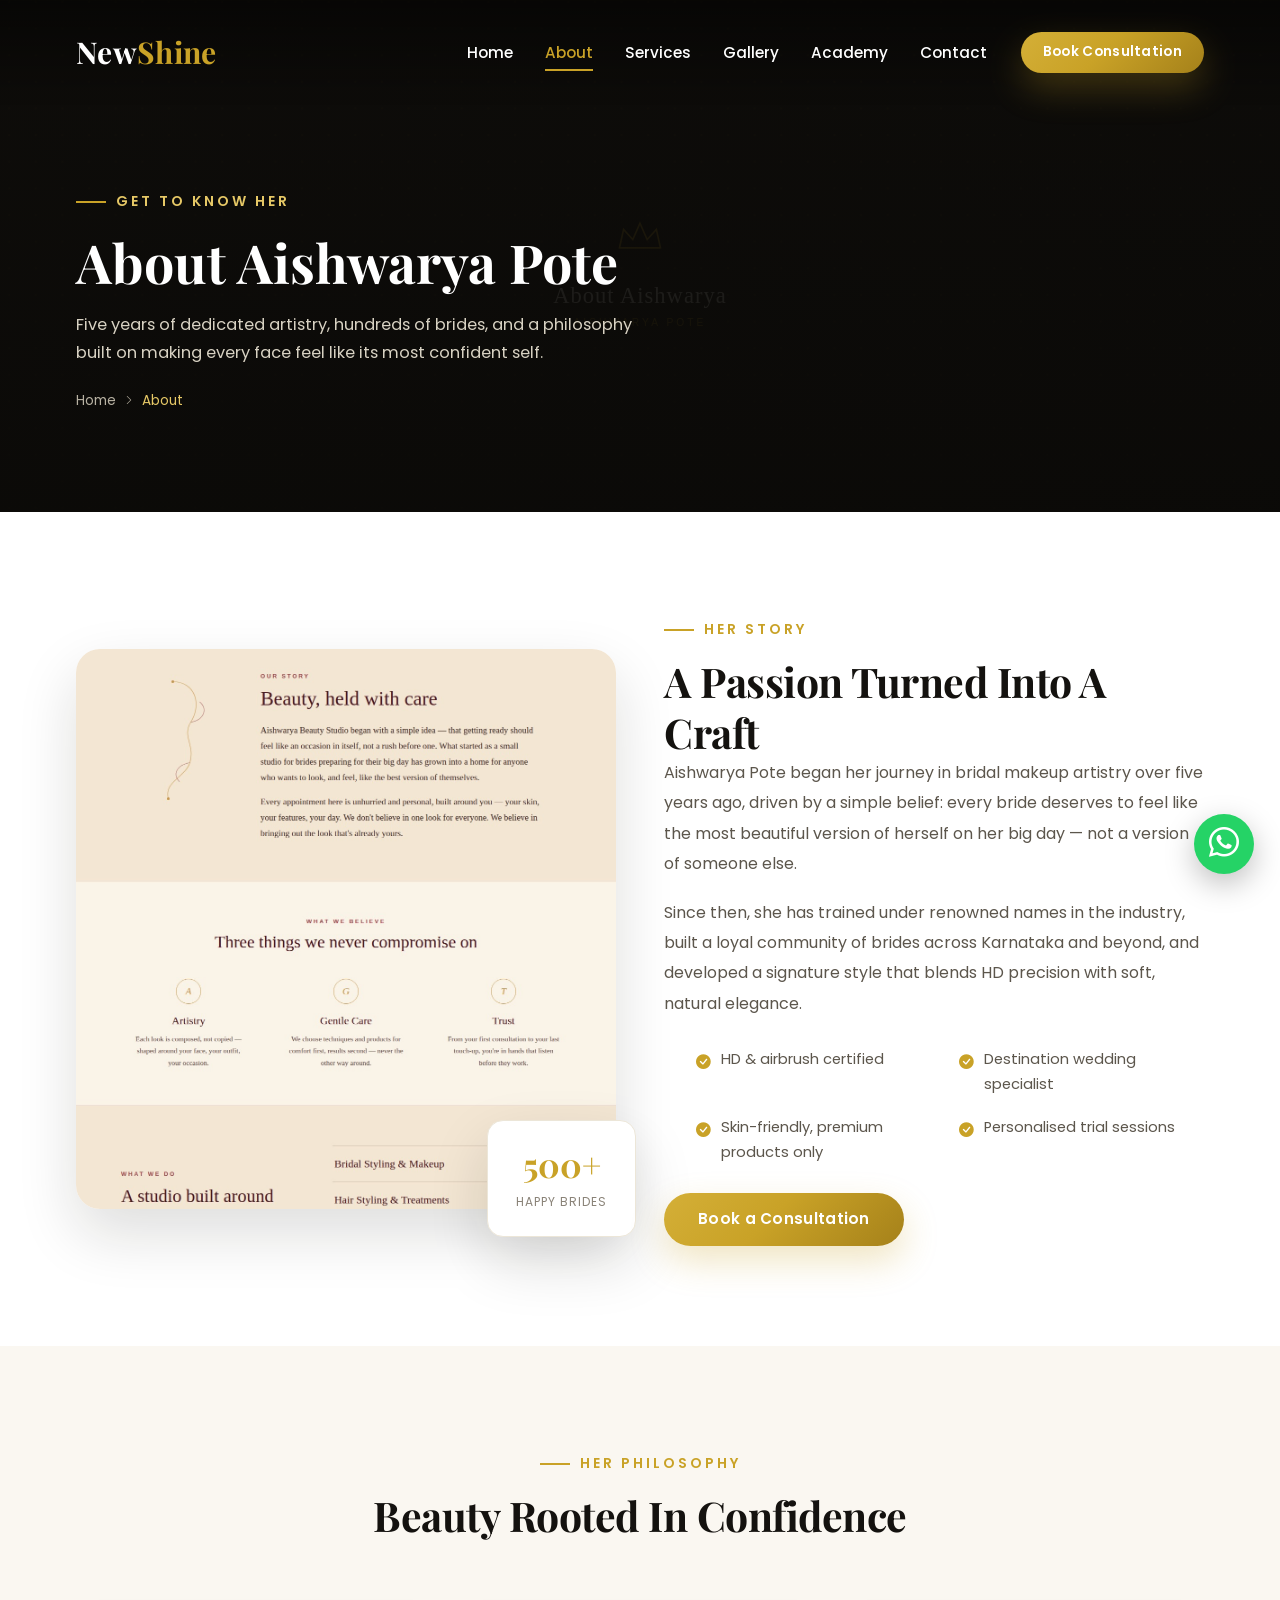
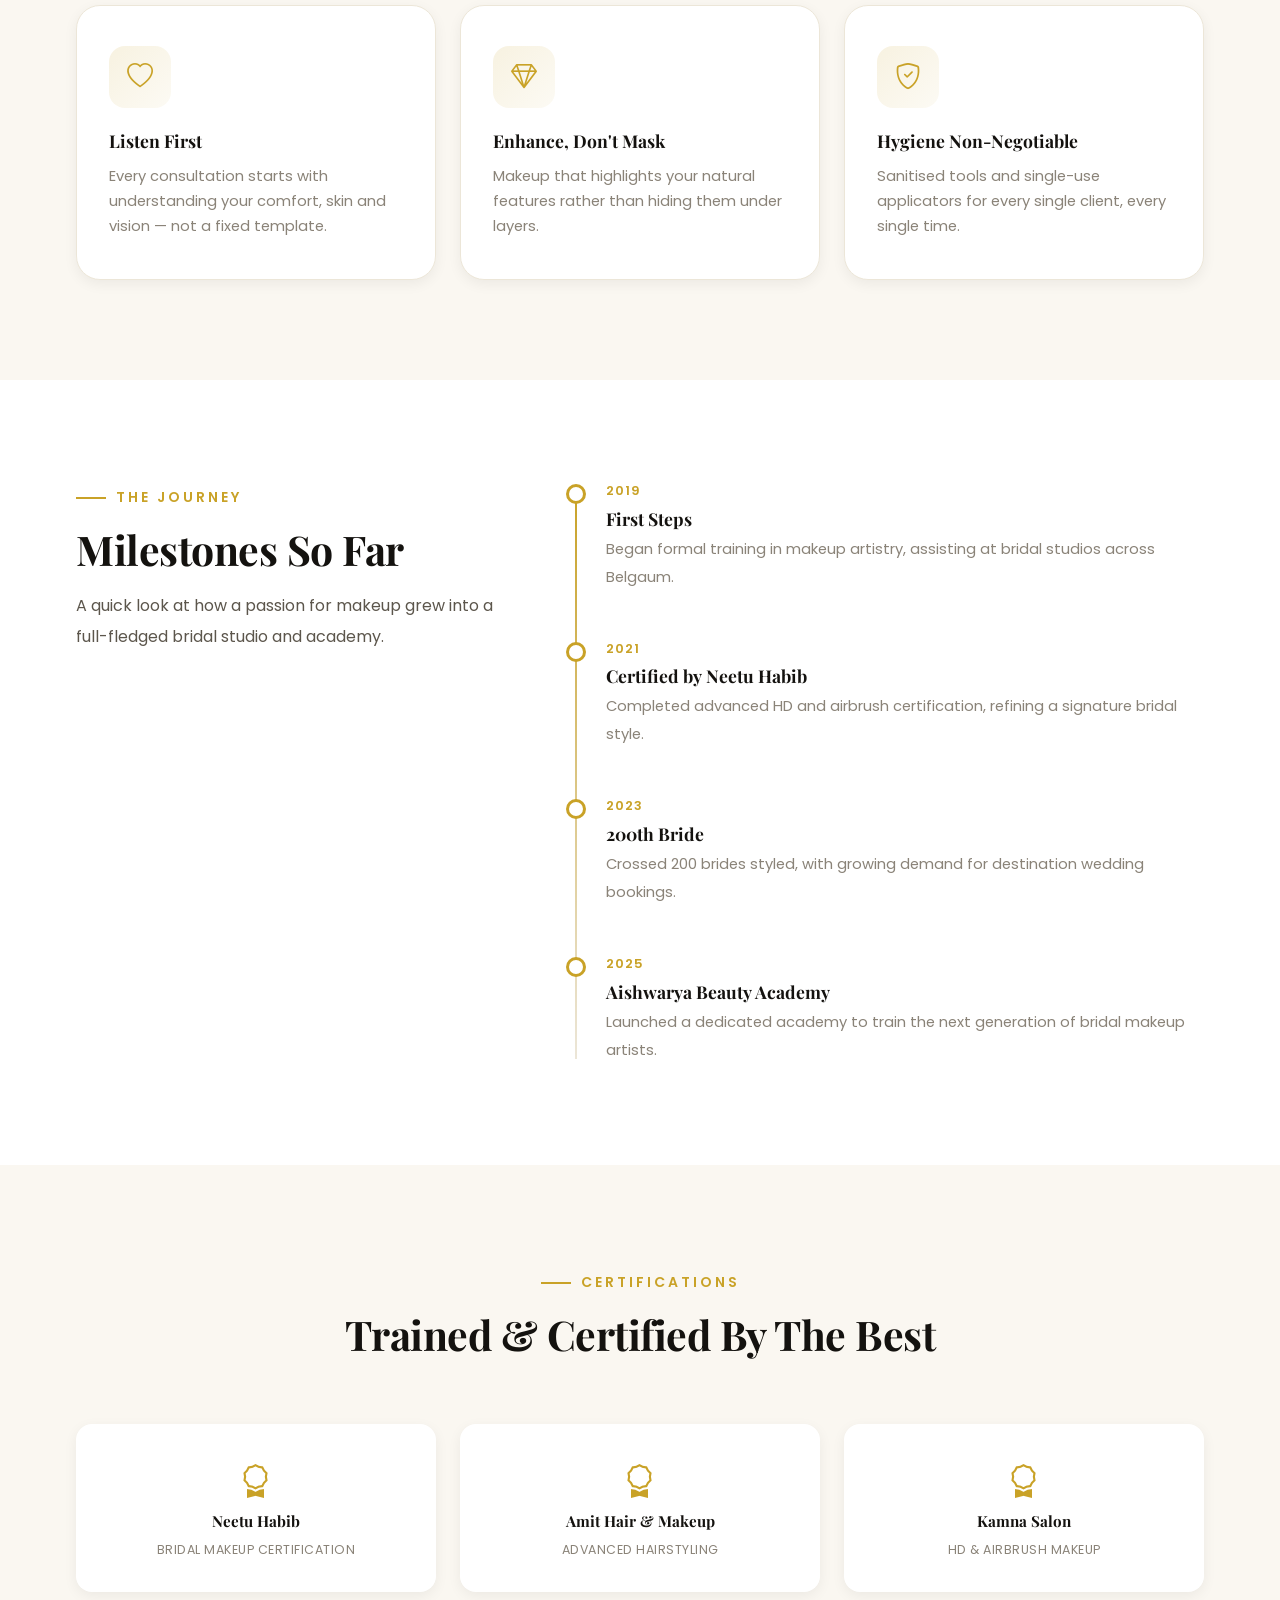
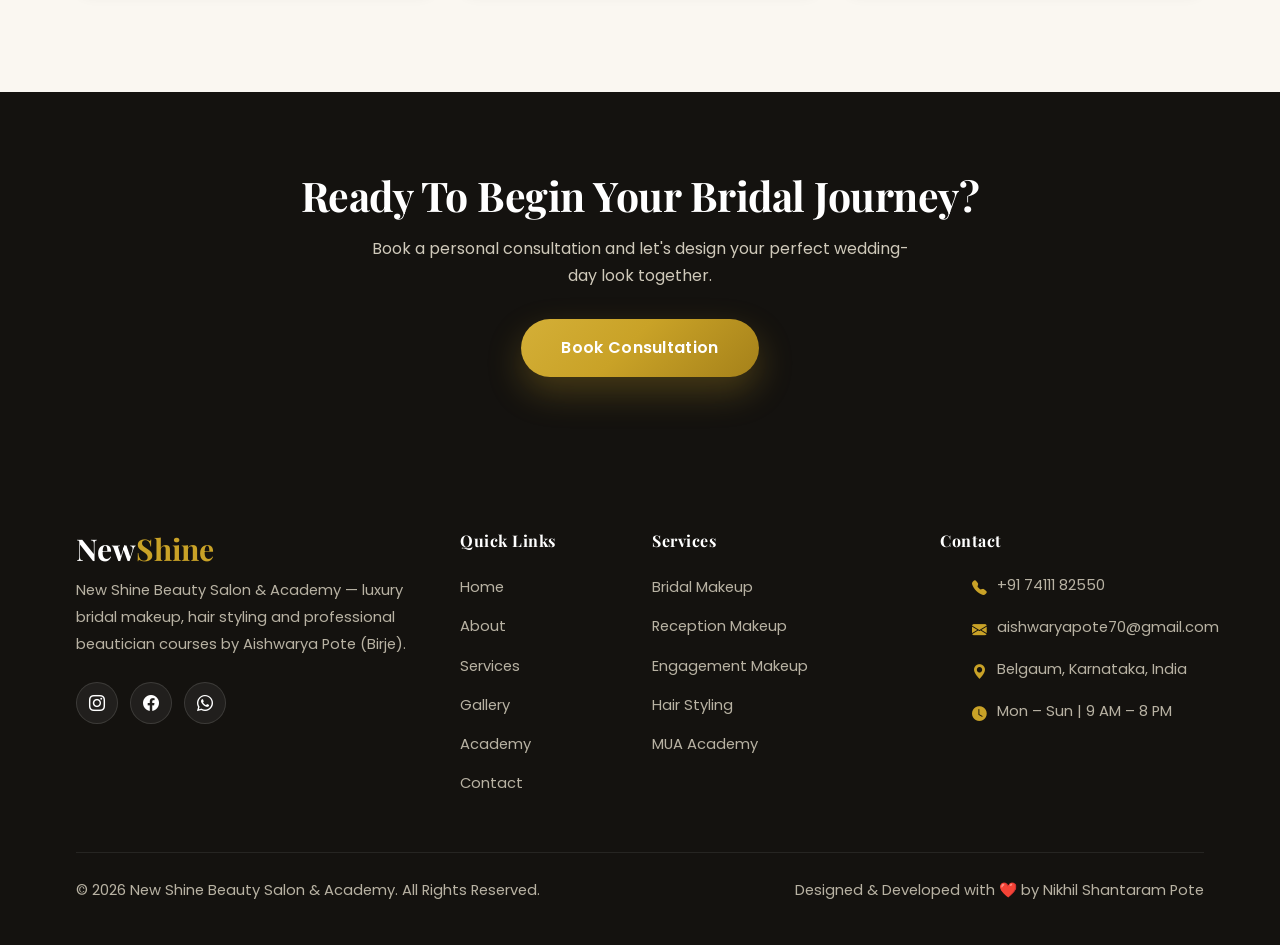
<file: Aishwarya-Beauty-Studio-premium/about.html>
<!doctype html>
<html lang="en">
  <head>
    <!-- Google tag (gtag.js) -->
    <script
      async
      src="https://www.googletagmanager.com/gtag/js?id=G-ZWVVHSMVJ9"
    ></script>
    <script>
      window.dataLayer = window.dataLayer || [];
      function gtag() {
        dataLayer.push(arguments);
      }
      gtag("js", new Date());

      gtag("config", "G-ZWVVHSMVJ9");
    </script>
    <meta charset="UTF-8" />
    <meta name="viewport" content="width=device-width, initial-scale=1.0" />
    <meta
      name="description"
      content="Learn about Aishwarya Pote's five-year journey as a certified bridal makeup artist, her philosophy, and her milestones."
    />
    <meta name="theme-color" content="#14120f" />
    <title>About Aishwarya | Bridal Makeup Artist Story & Journey</title>

    <link rel="icon" type="image/svg+xml" href="assets/images/favicon.svg" />

    <!-- Preconnects -->
    <link rel="preconnect" href="https://fonts.googleapis.com" />
    <link rel="preconnect" href="https://fonts.gstatic.com" crossorigin />
    <link rel="preconnect" href="https://cdn.jsdelivr.net" />

    <!-- Bootstrap CSS -->
    <link
      href="https://cdn.jsdelivr.net/npm/bootstrap@5.3.7/dist/css/bootstrap.min.css"
      rel="stylesheet"
    />
    <!-- Bootstrap Icons -->
    <link
      rel="stylesheet"
      href="https://cdn.jsdelivr.net/npm/bootstrap-icons@1.13.1/font/bootstrap-icons.min.css"
    />
    <!-- Google Fonts -->
    <link
      href="https://fonts.googleapis.com/css2?family=Playfair+Display:wght@500;600;700&family=Poppins:wght@300;400;500;600;700&display=swap"
      rel="stylesheet"
    />
    <!-- AOS Animation -->
    <link href="https://unpkg.com/aos@2.3.4/dist/aos.css" rel="stylesheet" />
    <!-- Swiper (testimonials carousel) -->
    <link
      rel="stylesheet"
      href="https://cdn.jsdelivr.net/npm/swiper@11/swiper-bundle.min.css"
    />

    <!-- Custom CSS — order matters: tokens, then components, then breakpoints -->
    <link rel="stylesheet" href="assets/css/variables.css" />
    <link rel="stylesheet" href="assets/css/style.css" />
    <link rel="stylesheet" href="assets/css/responsive.css" />
  </head>

  <body>
    <div class="progress-bar-scroll"></div>

    <a href="#main-content" class="skip-link">Skip to content</a>

    <header>
      <div id="loader" aria-hidden="true">
        <div class="loader-content">
          <h1>A</h1>
          <h2>Aishwarya Pote</h2>
          <p>Luxury Bridal Makeup Artist</p>
          <div class="loader-spinner"></div>
        </div>
      </div>

      <nav
        class="navbar navbar-expand-lg fixed-top custom-navbar"
        aria-label="Primary"
      >
        <div class="container">
          <a class="navbar-brand logo" href="index.html"
            >New<span>Shine</span></a
          >

          <button
            class="navbar-toggler shadow-none border-0"
            type="button"
            data-bs-toggle="collapse"
            data-bs-target="#navbarMenu"
            aria-controls="navbarMenu"
            aria-expanded="false"
            aria-label="Toggle navigation"
          >
            <i class="bi bi-list text-white fs-2"></i>
          </button>

          <div class="collapse navbar-collapse" id="navbarMenu">
            <ul class="navbar-nav ms-auto align-items-lg-center">
              <li class="nav-item">
                <a class="nav-link" data-page="index.html" href="index.html"
                  >Home</a
                >
              </li>
              <li class="nav-item">
                <a
                  class="nav-link active"
                  data-page="about.html"
                  href="about.html"
                  >About</a
                >
              </li>
              <li class="nav-item">
                <a
                  class="nav-link"
                  data-page="services.html"
                  href="services.html"
                  >Services</a
                >
              </li>
              <li class="nav-item">
                <a class="nav-link" data-page="gallery.html" href="gallery.html"
                  >Gallery</a
                >
              </li>
              <li class="nav-item">
                <a class="nav-link" data-page="academy.html" href="academy.html"
                  >Academy</a
                >
              </li>
              <li class="nav-item">
                <a class="nav-link" data-page="contact.html" href="contact.html"
                  >Contact</a
                >
              </li>
              <li class="nav-item ms-lg-3">
                <a href="contact.html" class="btn btn-warning btn-sm-pill"
                  >Book Consultation</a
                >
              </li>
            </ul>
          </div>
        </div>
      </nav>
    </header>
    <main id="main-content">
      <section class="page-hero">
        <div
          class="page-hero-media"
          style="
            background-image: url(&quot;assets/images/pages/about-hero.svg&quot;);
          "
        ></div>
        <div class="page-hero-overlay"></div>
        <div class="container">
          <span class="section-subtitle">Get To Know Her</span>
          <h1>About Aishwarya Pote</h1>
          <p>
            Five years of dedicated artistry, hundreds of brides, and a
            philosophy built on making every face feel like its most confident
            self.
          </p>
          <div class="breadcrumb-trail">
            <a href="index.html">Home</a>
            <i class="bi bi-chevron-right" style="font-size: 10px"></i>
            <span class="current">About</span>
          </div>
        </div>
      </section>

      <section class="about" id="story">
        <div class="container">
          <div class="row align-items-center g-5">
            <div class="col-lg-6" data-aos="fade-right">
              <div class="about-media">
                <img
                  src="assets/images/about/about.jpg"
                  class="img-fluid"
                  alt="Aishwarya Pote at work in her studio"
                  loading="lazy"
                />
                <div class="about-media-badge">
                  <h3>500+</h3>
                  <span>Happy Brides</span>
                </div>
              </div>
            </div>
            <div class="col-lg-6" data-aos="fade-left">
              <span class="section-subtitle">Her Story</span>
              <h2 class="section-title">A Passion Turned Into A Craft</h2>
              <p>
                Aishwarya Pote began her journey in bridal makeup artistry over
                five years ago, driven by a simple belief: every bride deserves
                to feel like the most beautiful version of herself on her big
                day &mdash; not a version of someone else.
              </p>
              <p>
                Since then, she has trained under renowned names in the
                industry, built a loyal community of brides across Karnataka and
                beyond, and developed a signature style that blends HD precision
                with soft, natural elegance.
              </p>
              <ul class="about-highlights">
                <li>
                  <i class="bi bi-check-circle-fill"></i> HD &amp; airbrush
                  certified
                </li>
                <li>
                  <i class="bi bi-check-circle-fill"></i> Destination wedding
                  specialist
                </li>
                <li>
                  <i class="bi bi-check-circle-fill"></i> Skin-friendly, premium
                  products only
                </li>
                <li>
                  <i class="bi bi-check-circle-fill"></i> Personalised trial
                  sessions
                </li>
              </ul>
              <a href="contact.html" class="btn btn-warning"
                >Book a Consultation</a
              >
            </div>
          </div>
        </div>
      </section>

      <section class="why-us" id="philosophy">
        <div class="container">
          <div class="section-header" data-aos="fade-up">
            <span class="section-subtitle">Her Philosophy</span>
            <h2 class="section-title">Beauty Rooted In Confidence</h2>
          </div>
          <div class="row g-4">
            <div class="col-lg-4" data-aos="fade-up">
              <div class="why-card">
                <div class="why-card-icon"><i class="bi bi-heart"></i></div>
                <h4>Listen First</h4>
                <p>
                  Every consultation starts with understanding your comfort,
                  skin and vision &mdash; not a fixed template.
                </p>
              </div>
            </div>
            <div class="col-lg-4" data-aos="fade-up" data-aos-delay="80">
              <div class="why-card">
                <div class="why-card-icon"><i class="bi bi-gem"></i></div>
                <h4>Enhance, Don't Mask</h4>
                <p>
                  Makeup that highlights your natural features rather than
                  hiding them under layers.
                </p>
              </div>
            </div>
            <div class="col-lg-4" data-aos="fade-up" data-aos-delay="160">
              <div class="why-card">
                <div class="why-card-icon">
                  <i class="bi bi-shield-check"></i>
                </div>
                <h4>Hygiene Non-Negotiable</h4>
                <p>
                  Sanitised tools and single-use applicators for every single
                  client, every single time.
                </p>
              </div>
            </div>
          </div>
        </div>
      </section>

      <section class="about" id="journey">
        <div class="container">
          <div class="row g-5">
            <div class="col-lg-5" data-aos="fade-right">
              <span class="section-subtitle">The Journey</span>
              <h2 class="section-title">Milestones So Far</h2>
              <p class="mt-3">
                A quick look at how a passion for makeup grew into a
                full-fledged bridal studio and academy.
              </p>
            </div>
            <div class="col-lg-7" data-aos="fade-left">
              <div class="timeline">
                <div class="timeline-item">
                  <span class="timeline-year">2019</span>
                  <h4>First Steps</h4>
                  <p>
                    Began formal training in makeup artistry, assisting at
                    bridal studios across Belgaum.
                  </p>
                </div>
                <div class="timeline-item">
                  <span class="timeline-year">2021</span>
                  <h4>Certified by Neetu Habib</h4>
                  <p>
                    Completed advanced HD and airbrush certification, refining a
                    signature bridal style.
                  </p>
                </div>
                <div class="timeline-item">
                  <span class="timeline-year">2023</span>
                  <h4>200th Bride</h4>
                  <p>
                    Crossed 200 brides styled, with growing demand for
                    destination wedding bookings.
                  </p>
                </div>
                <div class="timeline-item">
                  <span class="timeline-year">2025</span>
                  <h4>Aishwarya Beauty Academy</h4>
                  <p>
                    Launched a dedicated academy to train the next generation of
                    bridal makeup artists.
                  </p>
                </div>
              </div>
            </div>
          </div>
        </div>
      </section>

      <section class="cert-strip" id="certifications">
        <div class="container">
          <div class="section-header" data-aos="fade-up">
            <span class="section-subtitle">Certifications</span>
            <h2 class="section-title">Trained &amp; Certified By The Best</h2>
          </div>
          <div class="row g-4">
            <div class="col-md-4" data-aos="fade-up">
              <div class="cert-logo">
                <i class="bi bi-award"></i>
                <h5>Neetu Habib</h5>
                <span>Bridal Makeup Certification</span>
              </div>
            </div>
            <div class="col-md-4" data-aos="fade-up">
              <div class="cert-logo">
                <i class="bi bi-award"></i>
                <h5>Amit Hair & Makeup</h5>
                <span>Advanced Hairstyling</span>
              </div>
            </div>
            <div class="col-md-4" data-aos="fade-up">
              <div class="cert-logo">
                <i class="bi bi-award"></i>
                <h5>Kamna Salon</h5>
                <span>HD & Airbrush Makeup</span>
              </div>
            </div>
          </div>
        </div>
      </section>

      <section
        style="
          background: var(--dark);
          text-align: center;
          padding: var(--space-xl) 0;
        "
      >
        <div class="container" data-aos="zoom-in">
          <h2 class="section-title" style="color: var(--white)">
            Ready To Begin Your Bridal Journey?
          </h2>
          <p style="color: #cfc9ba; max-width: 560px; margin: 14px auto 30px">
            Book a personal consultation and let's design your perfect
            wedding-day look together.
          </p>
          <a href="contact.html" class="btn btn-warning btn-lg"
            >Book Consultation</a
          >
        </div>
      </section>
    </main>
    <footer class="footer">
      <div class="container">
        <div class="row gy-5">
          <div class="col-lg-4">
            <h3 class="footer-logo">New<span>Shine</span></h3>
            <p>
              New Shine Beauty Salon & Academy — luxury bridal makeup, hair
              styling and professional beautician courses by Aishwarya Pote
              (Birje).
            </p>
            <div class="social-icons">
              <a
                href="https://www.instagram.com/mua_aishwarya_pote_/"
                target="_blank"
                rel="noopener"
                aria-label="Instagram"
                ><i class="bi bi-instagram"></i
              ></a>
              <a href="#" aria-label="Facebook"
                ><i class="bi bi-facebook"></i
              ></a>
              <a
                href="https://wa.me/917411182550"
                target="_blank"
                rel="noopener"
                aria-label="WhatsApp"
                ><i class="bi bi-whatsapp"></i
              ></a>
            </div>
          </div>

          <div class="col-lg-2 col-6">
            <h5>Quick Links</h5>
            <ul class="footer-links">
              <li><a href="index.html">Home</a></li>
              <li><a href="about.html">About</a></li>
              <li><a href="services.html">Services</a></li>
              <li><a href="gallery.html">Gallery</a></li>
              <li><a href="academy.html">Academy</a></li>
              <li><a href="contact.html">Contact</a></li>
            </ul>
          </div>

          <div class="col-lg-3 col-6">
            <h5>Services</h5>
            <ul class="footer-links">
              <li><a href="services.html">Bridal Makeup</a></li>
              <li><a href="services.html">Reception Makeup</a></li>
              <li><a href="services.html">Engagement Makeup</a></li>
              <li><a href="services.html">Hair Styling</a></li>
              <li><a href="academy.html">MUA Academy</a></li>
            </ul>
          </div>

          <div class="col-lg-3">
            <h5>Contact</h5>
            <ul class="footer-contact-list">
              <li>
                <i class="bi bi-telephone-fill"></i>
                <a href="tel:+917411182550" style="color: inherit"
                  >+91 74111 82550
                </a>
              </li>
              <li>
                <i class="bi bi-envelope-fill"></i>
                <a
                  href="mailto:aishwaryapote70@gmail.com"
                  style="color: inherit"
                  >aishwaryapote70@gmail.com</a
                >
              </li>
              <li>
                <i class="bi bi-geo-alt-fill"></i> Belgaum, Karnataka, India
              </li>
              <li><i class="bi bi-clock-fill"></i> Mon – Sun | 9 AM – 8 PM</li>
            </ul>
          </div>
        </div>

        <div class="footer-bottom">
          <p>
            &copy; <span data-year>2026</span> New Shine Beauty Salon & Academy.
            All Rights Reserved.
          </p>
          <p>Designed &amp; Developed with ❤️ by Nikhil Shantaram Pote</p>
        </div>
      </div>
    </footer>

    <a
      href="https://wa.me/917411182550?text=Hi%20Aishwarya%2C%20I%27m%20interested%20in%20bridal%20makeup."
      class="whatsapp-float"
      target="_blank"
      rel="noopener"
      aria-label="Chat on WhatsApp"
    >
      <i class="bi bi-whatsapp"></i>
    </a>

    <a href="#" class="back-to-top" aria-label="Back to top"
      ><i class="bi bi-arrow-up"></i
    ></a>
    <!-- Bootstrap JS -->
    <script src="https://cdn.jsdelivr.net/npm/bootstrap@5.3.7/dist/js/bootstrap.bundle.min.js"></script>
    <!-- AOS -->
    <script src="https://unpkg.com/aos@2.3.4/dist/aos.js"></script>
    <!-- Swiper -->
    <script src="https://cdn.jsdelivr.net/npm/swiper@11/swiper-bundle.min.js"></script>

    <!-- Site JS -->
    <script src="assets/js/navbar.js"></script>
    <script src="assets/js/animations.js"></script>
    <script src="assets/js/script.js"></script>
  </body>
</html>
</file>
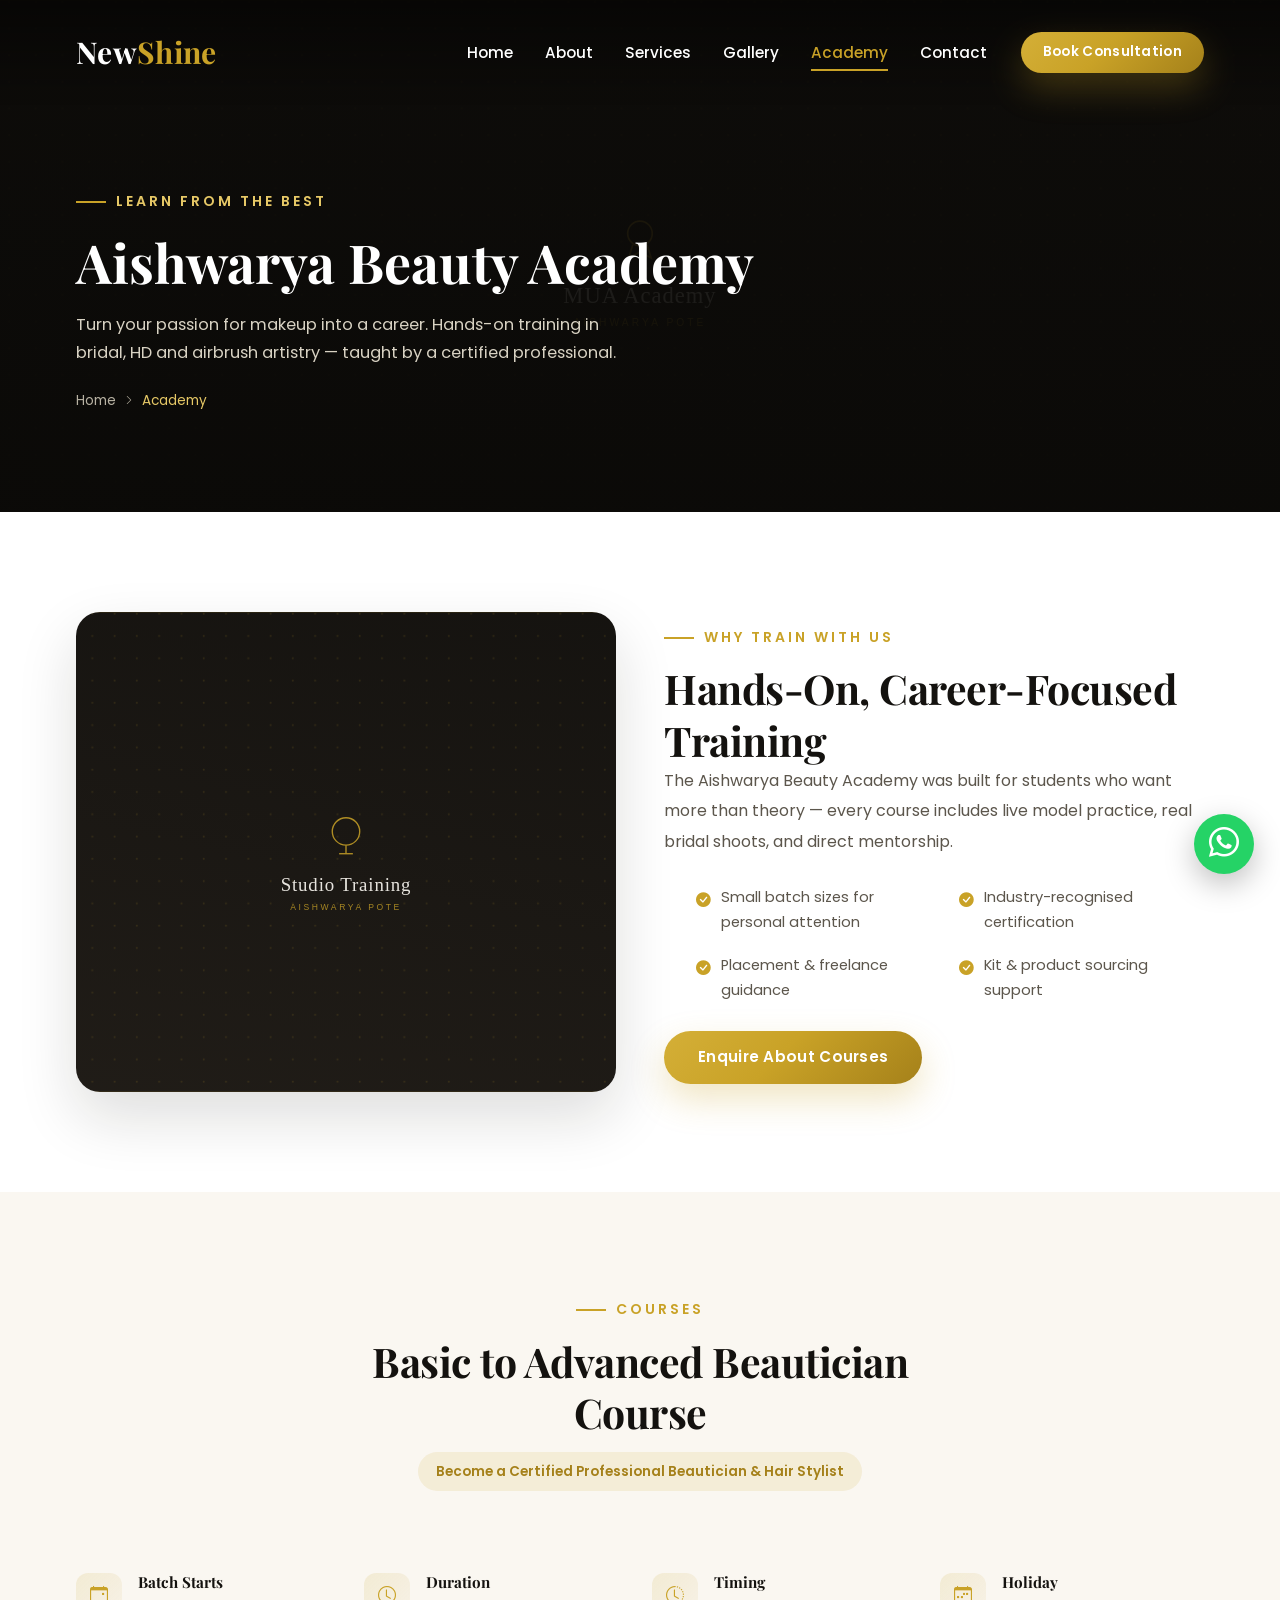
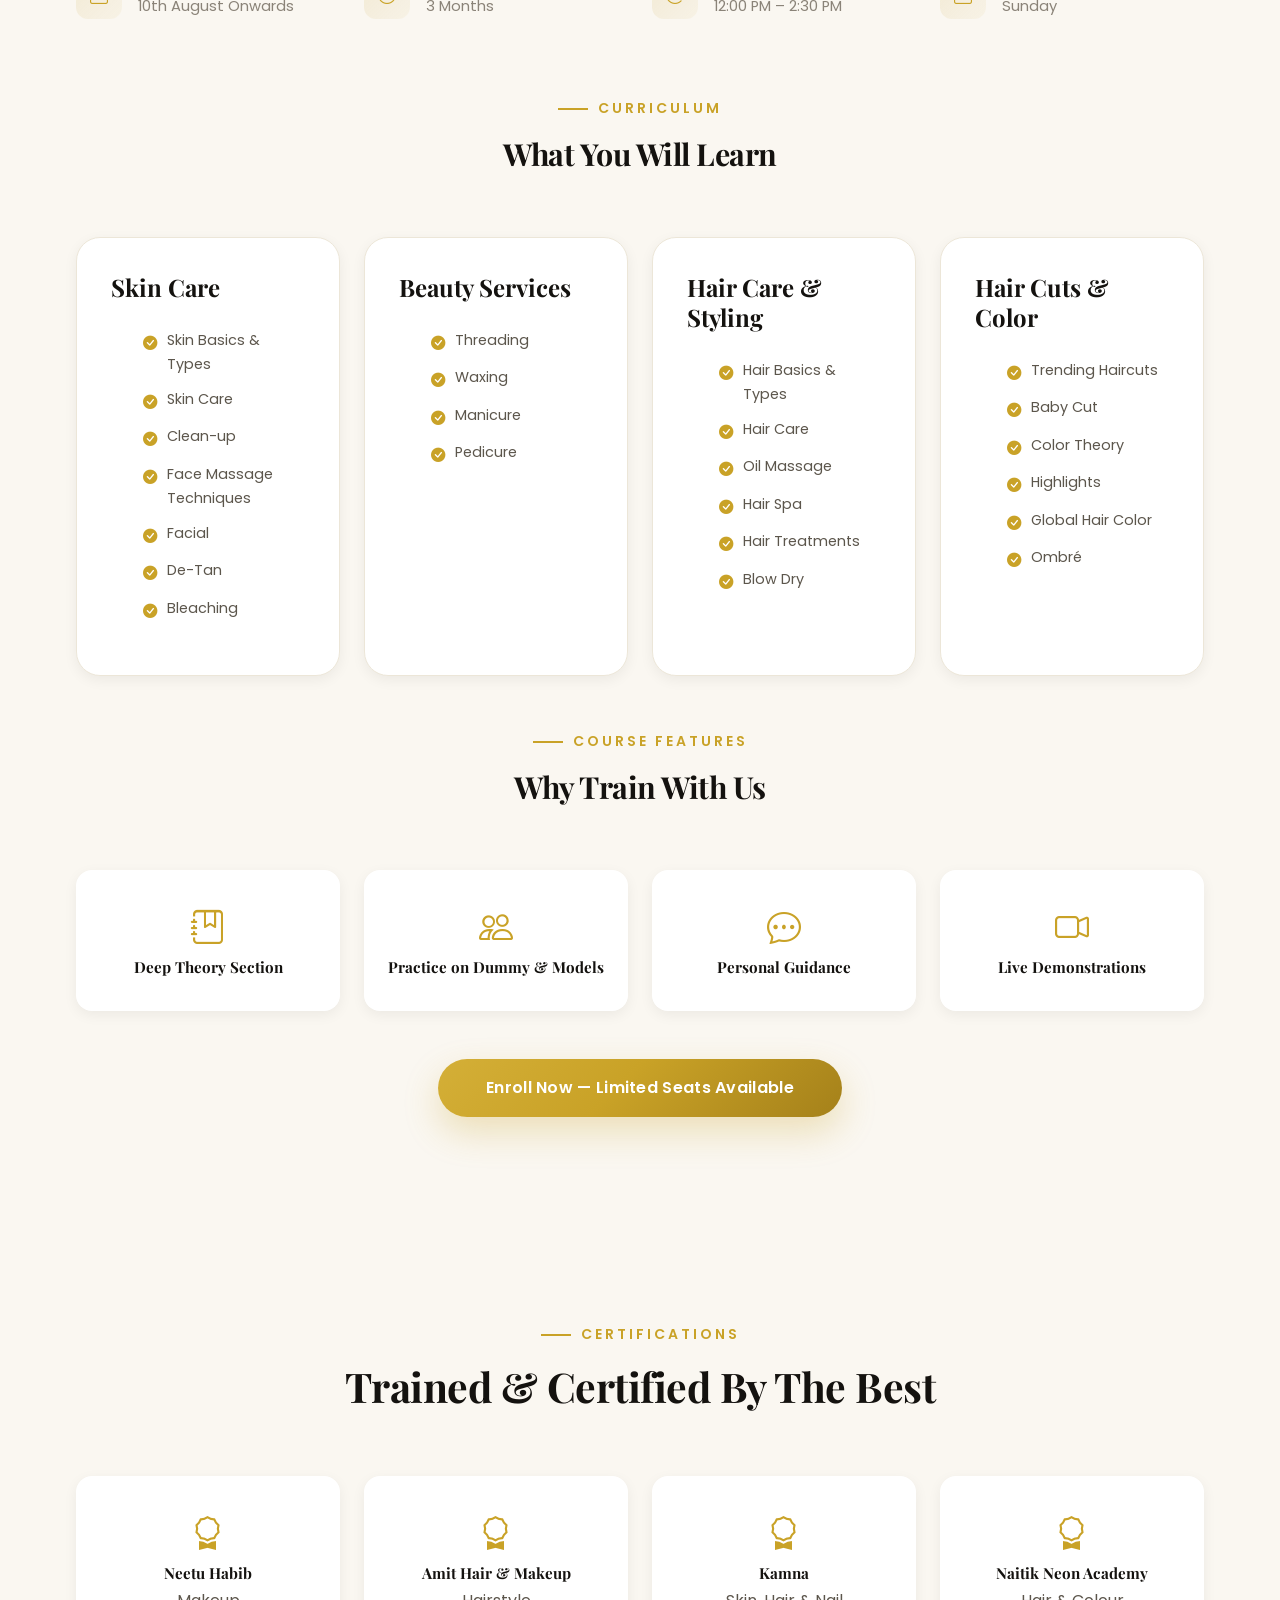
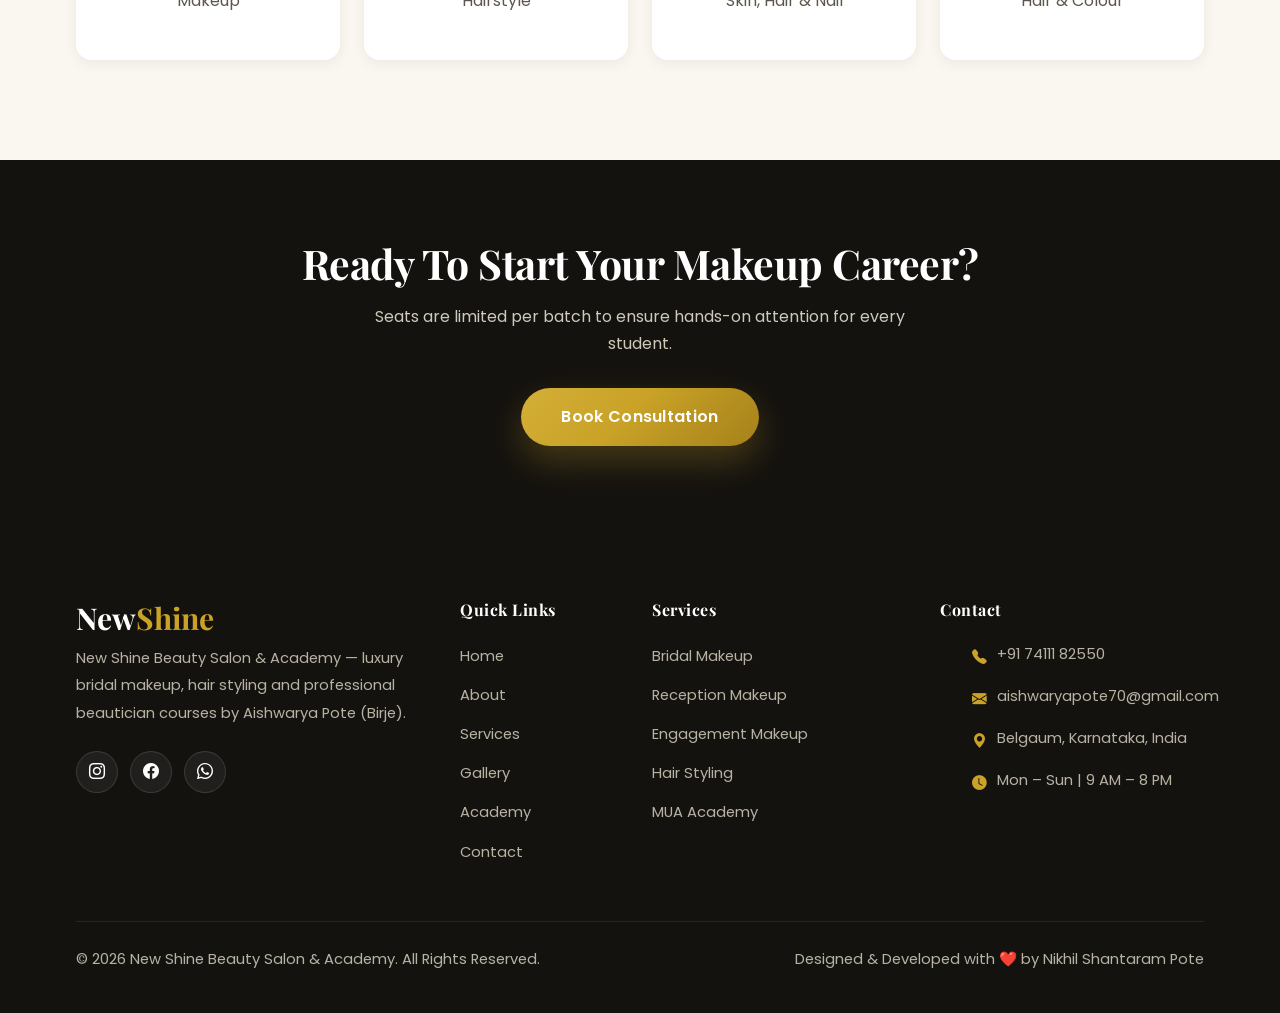
<file: Aishwarya-Beauty-Studio-premium/academy.html>
<!doctype html>
<html lang="en">
  <head>
    <!-- Google tag (gtag.js) -->
    <script
      async
      src="https://www.googletagmanager.com/gtag/js?id=G-ZWVVHSMVJ9"
    ></script>
    <script>
      window.dataLayer = window.dataLayer || [];
      function gtag() {
        dataLayer.push(arguments);
      }
      gtag("js", new Date());

      gtag("config", "G-ZWVVHSMVJ9");
    </script>
    <meta charset="UTF-8" />
    <meta name="viewport" content="width=device-width, initial-scale=1.0" />
    <meta
      name="description"
      content="Join Aishwarya Beauty Academy for hands-on bridal, HD and airbrush makeup training with industry-recognised certification."
    />
    <meta name="theme-color" content="#14120f" />
    <title>Aishwarya Beauty Academy | Makeup Artist Courses</title>

    <link rel="icon" type="image/svg+xml" href="assets/images/favicon.svg" />

    <!-- Preconnects -->
    <link rel="preconnect" href="https://fonts.googleapis.com" />
    <link rel="preconnect" href="https://fonts.gstatic.com" crossorigin />
    <link rel="preconnect" href="https://cdn.jsdelivr.net" />

    <!-- Bootstrap CSS -->
    <link
      href="https://cdn.jsdelivr.net/npm/bootstrap@5.3.7/dist/css/bootstrap.min.css"
      rel="stylesheet"
    />
    <!-- Bootstrap Icons -->
    <link
      rel="stylesheet"
      href="https://cdn.jsdelivr.net/npm/bootstrap-icons@1.13.1/font/bootstrap-icons.min.css"
    />
    <!-- Google Fonts -->
    <link
      href="https://fonts.googleapis.com/css2?family=Playfair+Display:wght@500;600;700&family=Poppins:wght@300;400;500;600;700&display=swap"
      rel="stylesheet"
    />
    <!-- AOS Animation -->
    <link href="https://unpkg.com/aos@2.3.4/dist/aos.css" rel="stylesheet" />
    <!-- Swiper (testimonials carousel) -->
    <link
      rel="stylesheet"
      href="https://cdn.jsdelivr.net/npm/swiper@11/swiper-bundle.min.css"
    />

    <!-- Custom CSS — order matters: tokens, then components, then breakpoints -->
    <link rel="stylesheet" href="assets/css/variables.css" />
    <link rel="stylesheet" href="assets/css/style.css" />
    <link rel="stylesheet" href="assets/css/responsive.css" />
  </head>

  <body>
    <div class="progress-bar-scroll"></div>

    <a href="#main-content" class="skip-link">Skip to content</a>

    <header>
      <div id="loader" aria-hidden="true">
        <div class="loader-content">
          <h1>A</h1>
          <h2>Aishwarya Pote</h2>
          <p>Luxury Bridal Makeup Artist</p>
          <div class="loader-spinner"></div>
        </div>
      </div>

      <nav
        class="navbar navbar-expand-lg fixed-top custom-navbar"
        aria-label="Primary"
      >
        <div class="container">
          <a class="navbar-brand logo" href="index.html"
            >New<span>Shine</span></a
          >

          <button
            class="navbar-toggler shadow-none border-0"
            type="button"
            data-bs-toggle="collapse"
            data-bs-target="#navbarMenu"
            aria-controls="navbarMenu"
            aria-expanded="false"
            aria-label="Toggle navigation"
          >
            <i class="bi bi-list text-white fs-2"></i>
          </button>

          <div class="collapse navbar-collapse" id="navbarMenu">
            <ul class="navbar-nav ms-auto align-items-lg-center">
              <li class="nav-item">
                <a class="nav-link" data-page="index.html" href="index.html"
                  >Home</a
                >
              </li>
              <li class="nav-item">
                <a class="nav-link" data-page="about.html" href="about.html"
                  >About</a
                >
              </li>
              <li class="nav-item">
                <a
                  class="nav-link"
                  data-page="services.html"
                  href="services.html"
                  >Services</a
                >
              </li>
              <li class="nav-item">
                <a class="nav-link" data-page="gallery.html" href="gallery.html"
                  >Gallery</a
                >
              </li>
              <li class="nav-item">
                <a
                  class="nav-link active"
                  data-page="academy.html"
                  href="academy.html"
                  >Academy</a
                >
              </li>
              <li class="nav-item">
                <a class="nav-link" data-page="contact.html" href="contact.html"
                  >Contact</a
                >
              </li>
              <li class="nav-item ms-lg-3">
                <a href="contact.html" class="btn btn-warning btn-sm-pill"
                  >Book Consultation</a
                >
              </li>
            </ul>
          </div>
        </div>
      </nav>
    </header>
    <main id="main-content">
      <section class="page-hero">
        <div
          class="page-hero-media"
          style="
            background-image: url(&quot;assets/images/pages/academy-hero.svg&quot;);
          "
        ></div>
        <div class="page-hero-overlay"></div>
        <div class="container">
          <span class="section-subtitle">Learn From The Best</span>
          <h1>Aishwarya Beauty Academy</h1>
          <p>
            Turn your passion for makeup into a career. Hands-on training in
            bridal, HD and airbrush artistry &mdash; taught by a certified
            professional.
          </p>
          <div class="breadcrumb-trail">
            <a href="index.html">Home</a>
            <i class="bi bi-chevron-right" style="font-size: 10px"></i>
            <span class="current">Academy</span>
          </div>
        </div>
      </section>

      <section class="about" id="academy-intro">
        <div class="container">
          <div class="row align-items-center g-5">
            <div class="col-lg-6" data-aos="fade-right">
              <div class="academy-intro-media">
                <img
                  src="assets/images/academy/classroom.svg"
                  alt="Academy training session"
                  loading="lazy"
                />
              </div>
            </div>
            <div class="col-lg-6" data-aos="fade-left">
              <span class="section-subtitle">Why Train With Us</span>
              <h2 class="section-title">Hands-On, Career-Focused Training</h2>
              <p>
                The Aishwarya Beauty Academy was built for students who want
                more than theory &mdash; every course includes live model
                practice, real bridal shoots, and direct mentorship.
              </p>
              <ul class="about-highlights">
                <li>
                  <i class="bi bi-check-circle-fill"></i> Small batch sizes for
                  personal attention
                </li>
                <li>
                  <i class="bi bi-check-circle-fill"></i> Industry-recognised
                  certification
                </li>
                <li>
                  <i class="bi bi-check-circle-fill"></i> Placement &amp;
                  freelance guidance
                </li>
                <li>
                  <i class="bi bi-check-circle-fill"></i> Kit &amp; product
                  sourcing support
                </li>
              </ul>
              <a href="contact.html" class="btn btn-warning"
                >Enquire About Courses</a
              >
            </div>
          </div>
        </div>
      </section>

      <section class="services" id="courses">
        <div class="container">
          <div class="section-header" data-aos="fade-up">
            <span class="section-subtitle">Courses</span>
            <h2 class="section-title">Basic to Advanced Beautician Course</h2>
            <span
              class="service-detail-price-tag"
              style="margin-top: 14px; display: inline-block"
              >Become a Certified Professional Beautician &amp; Hair
              Stylist</span
            >
          </div>

          <!-- Batch info strip -->
          <div class="row g-4 mb-5" data-aos="fade-up">
            <div class="col-md-3 col-6">
              <div class="contact-info-card">
                <div class="contact-info-icon">
                  <i class="bi bi-calendar-event"></i>
                </div>
                <div>
                  <h5>Batch Starts</h5>
                  <p>10th August Onwards</p>
                </div>
              </div>
            </div>
            <div class="col-md-3 col-6">
              <div class="contact-info-card">
                <div class="contact-info-icon"><i class="bi bi-clock"></i></div>
                <div>
                  <h5>Duration</h5>
                  <p>3 Months</p>
                </div>
              </div>
            </div>
            <div class="col-md-3 col-6">
              <div class="contact-info-card">
                <div class="contact-info-icon">
                  <i class="bi bi-clock-history"></i>
                </div>
                <div>
                  <h5>Timing</h5>
                  <p>12:00 PM &ndash; 2:30 PM</p>
                </div>
              </div>
            </div>
            <div class="col-md-3 col-6">
              <div class="contact-info-card">
                <div class="contact-info-icon">
                  <i class="bi bi-calendar-week"></i>
                </div>
                <div>
                  <h5>Holiday</h5>
                  <p>Sunday</p>
                </div>
              </div>
            </div>
          </div>

          <!-- What you will learn -->
          <div class="section-header" data-aos="fade-up">
            <span class="section-subtitle">Curriculum</span>
            <h2 class="section-title" style="font-size: 1.9rem">
              What You Will Learn
            </h2>
          </div>
          <div class="row g-4 mb-5">
            <div class="col-lg-3 col-md-6" data-aos="fade-up">
              <div class="course-card">
                <div class="course-card-top">
                  <div><h4>Skin Care</h4></div>
                </div>
                <ul>
                  <li>
                    <i class="bi bi-check-circle-fill"></i>Skin Basics &amp;
                    Types
                  </li>
                  <li><i class="bi bi-check-circle-fill"></i>Skin Care</li>
                  <li><i class="bi bi-check-circle-fill"></i>Clean-up</li>
                  <li>
                    <i class="bi bi-check-circle-fill"></i>Face Massage
                    Techniques
                  </li>
                  <li><i class="bi bi-check-circle-fill"></i>Facial</li>
                  <li><i class="bi bi-check-circle-fill"></i>De-Tan</li>
                  <li><i class="bi bi-check-circle-fill"></i>Bleaching</li>
                </ul>
              </div>
            </div>
            <div
              class="col-lg-3 col-md-6"
              data-aos="fade-up"
              data-aos-delay="80"
            >
              <div class="course-card">
                <div class="course-card-top">
                  <div><h4>Beauty Services</h4></div>
                </div>
                <ul>
                  <li><i class="bi bi-check-circle-fill"></i>Threading</li>
                  <li><i class="bi bi-check-circle-fill"></i>Waxing</li>
                  <li><i class="bi bi-check-circle-fill"></i>Manicure</li>
                  <li><i class="bi bi-check-circle-fill"></i>Pedicure</li>
                </ul>
              </div>
            </div>
            <div
              class="col-lg-3 col-md-6"
              data-aos="fade-up"
              data-aos-delay="160"
            >
              <div class="course-card">
                <div class="course-card-top">
                  <div><h4>Hair Care &amp; Styling</h4></div>
                </div>
                <ul>
                  <li>
                    <i class="bi bi-check-circle-fill"></i>Hair Basics &amp;
                    Types
                  </li>
                  <li><i class="bi bi-check-circle-fill"></i>Hair Care</li>
                  <li><i class="bi bi-check-circle-fill"></i>Oil Massage</li>
                  <li><i class="bi bi-check-circle-fill"></i>Hair Spa</li>
                  <li>
                    <i class="bi bi-check-circle-fill"></i>Hair Treatments
                  </li>
                  <li><i class="bi bi-check-circle-fill"></i>Blow Dry</li>
                </ul>
              </div>
            </div>
            <div
              class="col-lg-3 col-md-6"
              data-aos="fade-up"
              data-aos-delay="240"
            >
              <div class="course-card">
                <div class="course-card-top">
                  <div><h4>Hair Cuts &amp; Color</h4></div>
                </div>
                <ul>
                  <li>
                    <i class="bi bi-check-circle-fill"></i>Trending Haircuts
                  </li>
                  <li><i class="bi bi-check-circle-fill"></i>Baby Cut</li>
                  <li><i class="bi bi-check-circle-fill"></i>Color Theory</li>
                  <li><i class="bi bi-check-circle-fill"></i>Highlights</li>
                  <li>
                    <i class="bi bi-check-circle-fill"></i>Global Hair Color
                  </li>
                  <li><i class="bi bi-check-circle-fill"></i>Ombr&eacute;</li>
                </ul>
              </div>
            </div>
          </div>

          <!-- Course features -->
          <div class="section-header" data-aos="fade-up">
            <span class="section-subtitle">Course Features</span>
            <h2 class="section-title" style="font-size: 1.9rem">
              Why Train With Us
            </h2>
          </div>
          <div class="row g-4">
            <div class="col-md-3 col-6" data-aos="fade-up">
              <div class="cert-logo">
                <i class="bi bi-journal-bookmark"></i>
                <h5>Deep Theory Section</h5>
              </div>
            </div>
            <div class="col-md-3 col-6" data-aos="fade-up" data-aos-delay="80">
              <div class="cert-logo">
                <i class="bi bi-people"></i>
                <h5>Practice on Dummy &amp; Models</h5>
              </div>
            </div>
            <div class="col-md-3 col-6" data-aos="fade-up" data-aos-delay="160">
              <div class="cert-logo">
                <i class="bi bi-chat-dots"></i>
                <h5>Personal Guidance</h5>
              </div>
            </div>
            <div class="col-md-3 col-6" data-aos="fade-up" data-aos-delay="240">
              <div class="cert-logo">
                <i class="bi bi-camera-video"></i>
                <h5>Live Demonstrations</h5>
              </div>
            </div>
          </div>

          <div class="text-center mt-5" data-aos="fade-up">
            <a href="contact.html" class="btn btn-warning btn-lg px-5"
              >Enroll Now &mdash; Limited Seats Available</a
            >
          </div>
        </div>
      </section>

      <section class="cert-strip" id="certifications">
        <div class="container">
          <div class="section-header" data-aos="fade-up">
            <span class="section-subtitle">Certifications</span>
            <h2 class="section-title">Trained &amp; Certified By The Best</h2>
          </div>
          <div class="row g-4">
            <div class="col-md-3" data-aos="fade-up">
              <div class="cert-logo">
                <i class="bi bi-award"></i>
                <h5>Neetu Habib</h5>
                <p>Makeup</p>
              </div>
            </div>
            <div class="col-md-3" data-aos="fade-up">
              <div class="cert-logo">
                <i class="bi bi-award"></i>
                <h5>Amit Hair & Makeup</h5>
                <p>Hairstyle</p>
              </div>
            </div>
            <div class="col-md-3" data-aos="fade-up">
              <div class="cert-logo">
                <i class="bi bi-award"></i>
                <h5>Kamna</h5>
                <p>Skin, Hair & Nail</p>
              </div>
            </div>
            <div class="col-md-3" data-aos="fade-up">
              <div class="cert-logo">
                <i class="bi bi-award"></i>
                <h5>Naitik Neon Academy</h5>
                <p>Hair & Colour</p>
              </div>
            </div>
          </div>
        </div>
      </section>

      <section
        style="
          background: var(--dark);
          text-align: center;
          padding: var(--space-xl) 0;
        "
      >
        <div class="container" data-aos="zoom-in">
          <h2 class="section-title" style="color: var(--white)">
            Ready To Start Your Makeup Career?
          </h2>
          <p style="color: #cfc9ba; max-width: 560px; margin: 14px auto 30px">
            Seats are limited per batch to ensure hands-on attention for every
            student.
          </p>
          <a href="contact.html" class="btn btn-warning btn-lg"
            >Book Consultation</a
          >
        </div>
      </section>
    </main>
    <footer class="footer">
      <div class="container">
        <div class="row gy-5">
          <div class="col-lg-4">
            <h3 class="footer-logo">New<span>Shine</span></h3>
            <p>
              New Shine Beauty Salon & Academy — luxury bridal makeup, hair
              styling and professional beautician courses by Aishwarya Pote
              (Birje).
            </p>
            <div class="social-icons">
              <a
                href="https://www.instagram.com/mua_aishwarya_pote_/"
                target="_blank"
                rel="noopener"
                aria-label="Instagram"
                ><i class="bi bi-instagram"></i
              ></a>
              <a href="#" aria-label="Facebook"
                ><i class="bi bi-facebook"></i
              ></a>
              <a
                href="https://wa.me/917411182550"
                target="_blank"
                rel="noopener"
                aria-label="WhatsApp"
                ><i class="bi bi-whatsapp"></i
              ></a>
            </div>
          </div>

          <div class="col-lg-2 col-6">
            <h5>Quick Links</h5>
            <ul class="footer-links">
              <li><a href="index.html">Home</a></li>
              <li><a href="about.html">About</a></li>
              <li><a href="services.html">Services</a></li>
              <li><a href="gallery.html">Gallery</a></li>
              <li><a href="academy.html">Academy</a></li>
              <li><a href="contact.html">Contact</a></li>
            </ul>
          </div>

          <div class="col-lg-3 col-6">
            <h5>Services</h5>
            <ul class="footer-links">
              <li><a href="services.html">Bridal Makeup</a></li>
              <li><a href="services.html">Reception Makeup</a></li>
              <li><a href="services.html">Engagement Makeup</a></li>
              <li><a href="services.html">Hair Styling</a></li>
              <li><a href="academy.html">MUA Academy</a></li>
            </ul>
          </div>

          <div class="col-lg-3">
            <h5>Contact</h5>
            <ul class="footer-contact-list">
              <li>
                <i class="bi bi-telephone-fill"></i>
                <a href="tel:+917411182550" style="color: inherit"
                  >+91 74111 82550
                </a>
              </li>
              <li>
                <i class="bi bi-envelope-fill"></i>
                <a
                  href="mailto:aishwaryapote70@gmail.com"
                  style="color: inherit"
                  >aishwaryapote70@gmail.com</a
                >
              </li>
              <li>
                <i class="bi bi-geo-alt-fill"></i> Belgaum, Karnataka, India
              </li>
              <li><i class="bi bi-clock-fill"></i> Mon – Sun | 9 AM – 8 PM</li>
            </ul>
          </div>
        </div>

        <div class="footer-bottom">
          <p>
            &copy; <span data-year>2026</span> New Shine Beauty Salon & Academy.
            All Rights Reserved.
          </p>
          <p>Designed &amp; Developed with ❤️ by Nikhil Shantaram Pote</p>
        </div>
      </div>
    </footer>

    <a
      href="https://wa.me/917411182550?text=Hi%20Aishwarya%2C%20I%27m%20interested%20in%20bridal%20makeup."
      class="whatsapp-float"
      target="_blank"
      rel="noopener"
      aria-label="Chat on WhatsApp"
    >
      <i class="bi bi-whatsapp"></i>
    </a>

    <a href="#" class="back-to-top" aria-label="Back to top"
      ><i class="bi bi-arrow-up"></i
    ></a>
    <!-- Bootstrap JS -->
    <script src="https://cdn.jsdelivr.net/npm/bootstrap@5.3.7/dist/js/bootstrap.bundle.min.js"></script>
    <!-- AOS -->
    <script src="https://unpkg.com/aos@2.3.4/dist/aos.js"></script>
    <!-- Swiper -->
    <script src="https://cdn.jsdelivr.net/npm/swiper@11/swiper-bundle.min.js"></script>

    <!-- Site JS -->
    <script src="assets/js/navbar.js"></script>
    <script src="assets/js/animations.js"></script>
    <script src="assets/js/script.js"></script>
  </body>
</html>
</file>
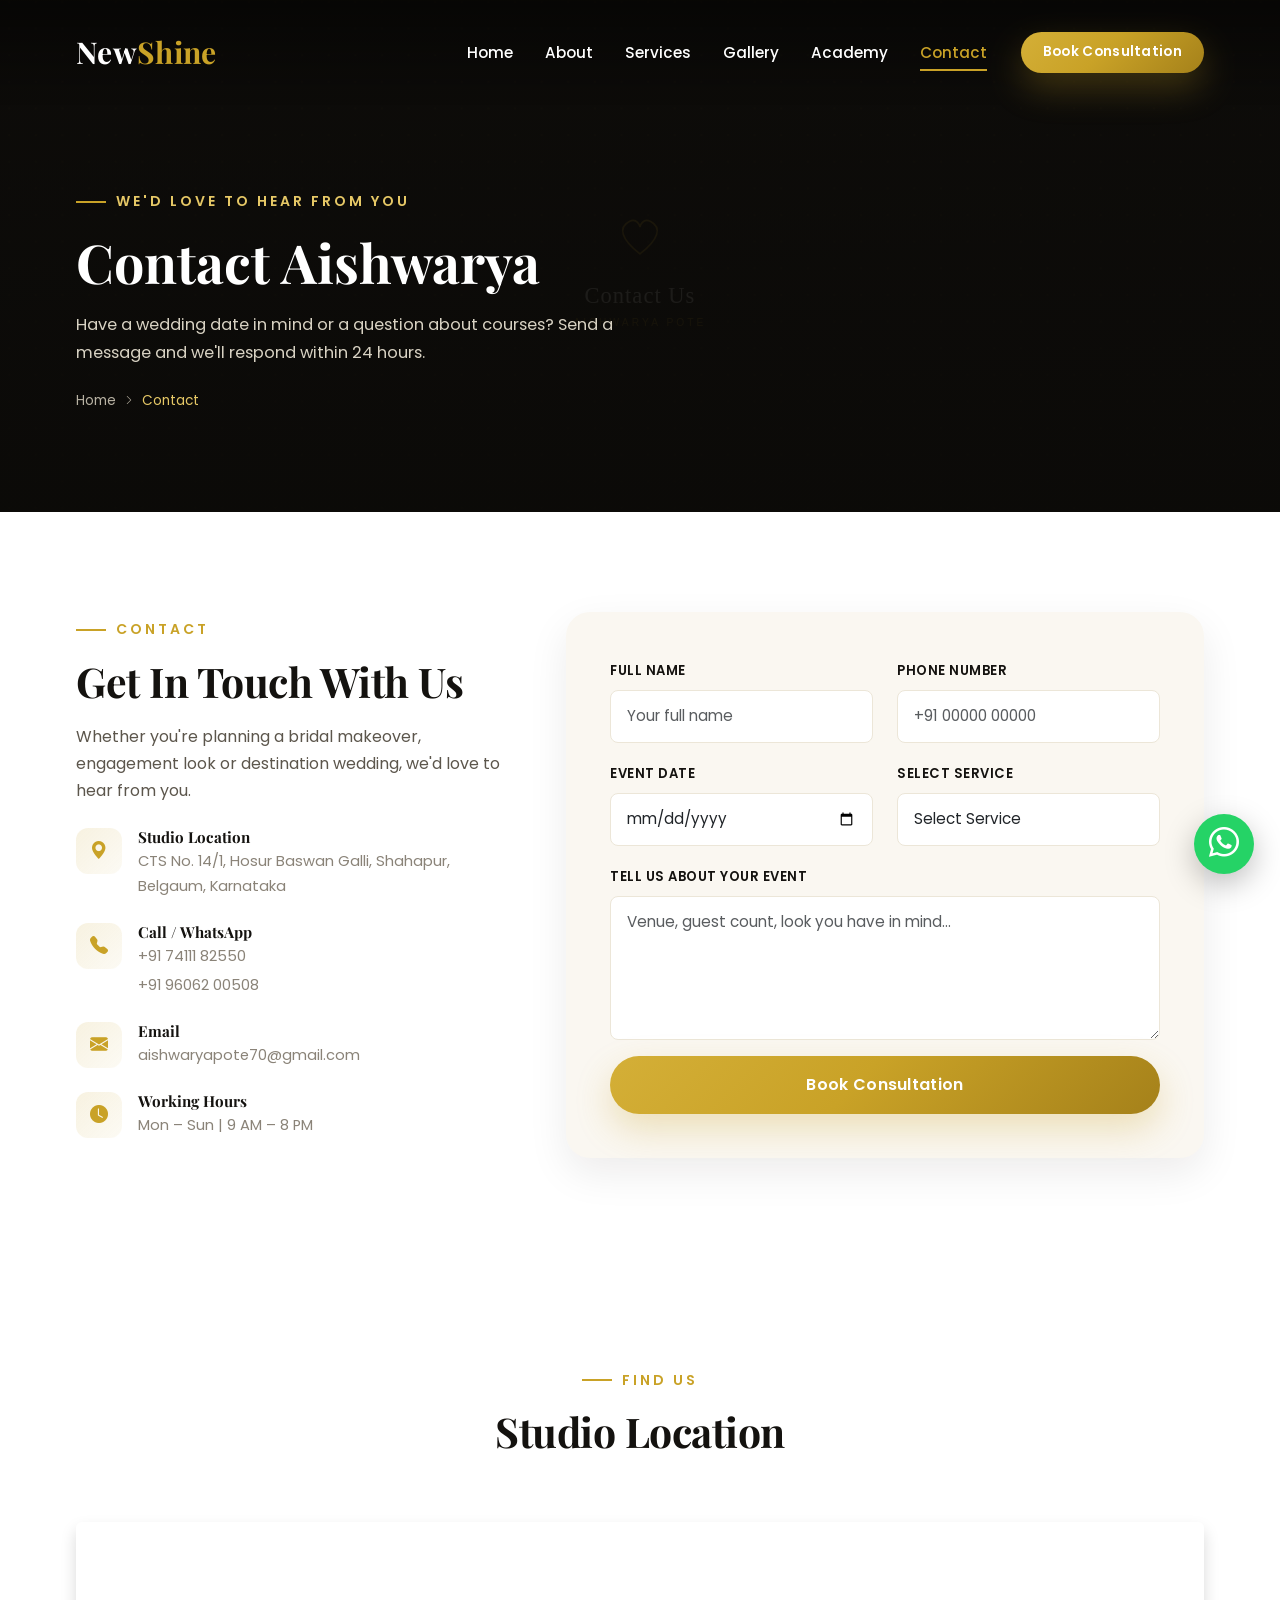
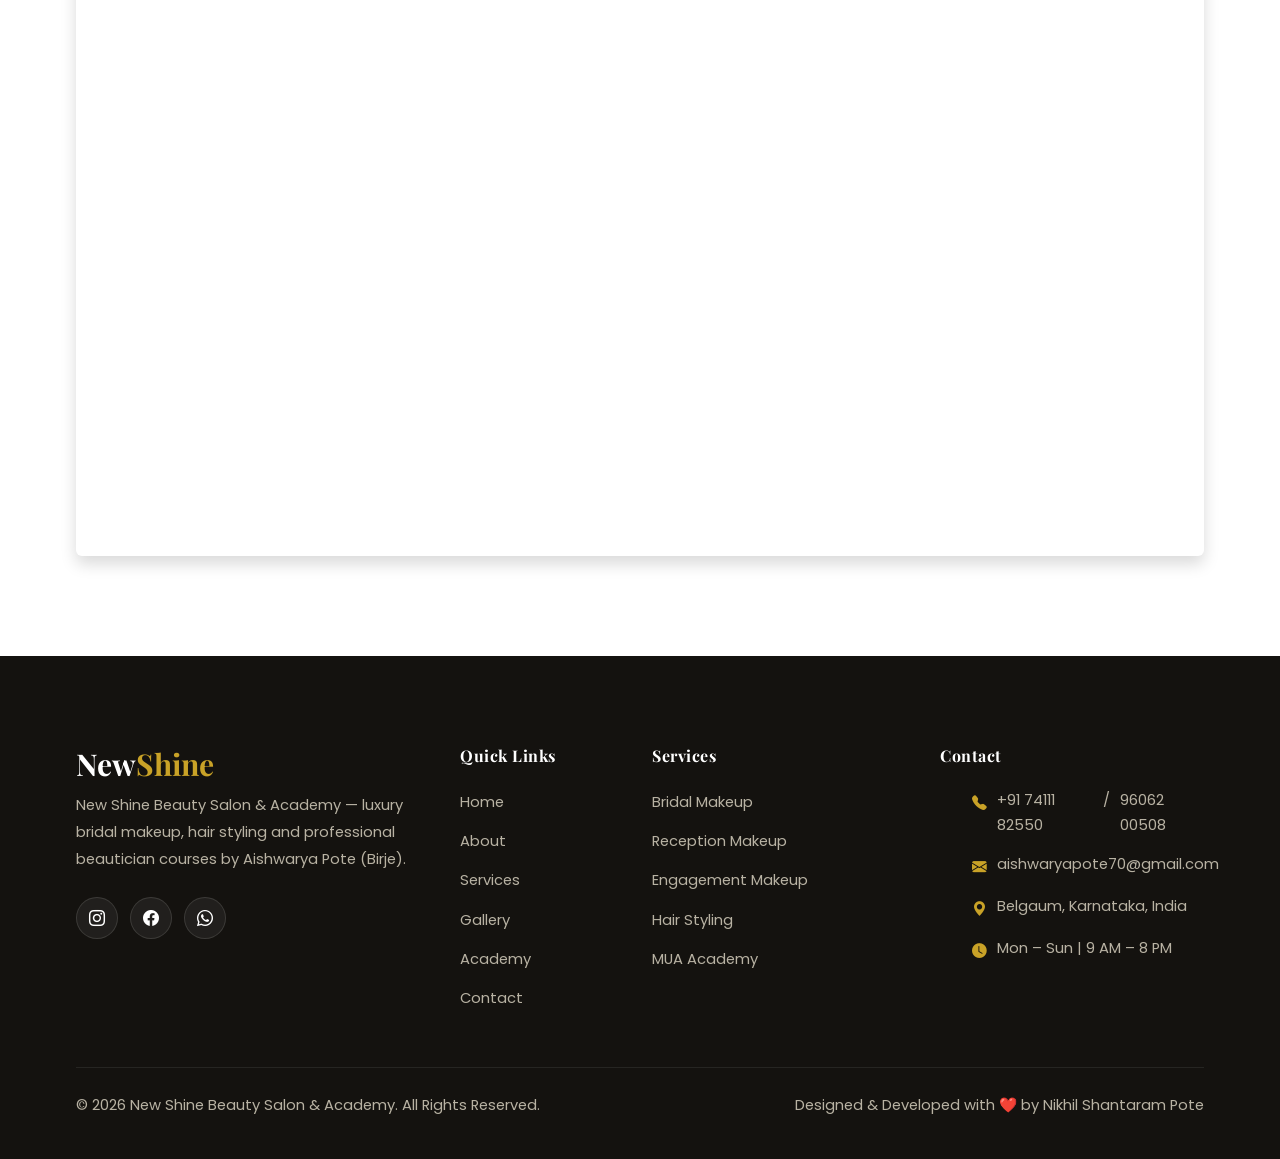
<file: Aishwarya-Beauty-Studio-premium/contact.html>
<!doctype html>
<html lang="en">
  <head>
    <!-- Google tag (gtag.js) -->
    <script
      async
      src="https://www.googletagmanager.com/gtag/js?id=G-ZWVVHSMVJ9"
    ></script>
    <script>
      window.dataLayer = window.dataLayer || [];
      function gtag() {
        dataLayer.push(arguments);
      }
      gtag("js", new Date());

      gtag("config", "G-ZWVVHSMVJ9");
    </script>
    <meta charset="UTF-8" />
    <meta name="viewport" content="width=device-width, initial-scale=1.0" />
    <meta
      name="description"
      content="Get in touch with Aishwarya Pote to book your bridal makeup consultation. Studio located in Belgaum, Karnataka."
    />
    <meta name="theme-color" content="#14120f" />
    <title>Contact Us | Book Your Bridal Makeup Consultation</title>

    <link rel="icon" type="image/svg+xml" href="assets/images/favicon.svg" />

    <!-- Preconnects -->
    <link rel="preconnect" href="https://fonts.googleapis.com" />
    <link rel="preconnect" href="https://fonts.gstatic.com" crossorigin />
    <link rel="preconnect" href="https://cdn.jsdelivr.net" />

    <!-- Bootstrap CSS -->
    <link
      href="https://cdn.jsdelivr.net/npm/bootstrap@5.3.7/dist/css/bootstrap.min.css"
      rel="stylesheet"
    />
    <!-- Bootstrap Icons -->
    <link
      rel="stylesheet"
      href="https://cdn.jsdelivr.net/npm/bootstrap-icons@1.13.1/font/bootstrap-icons.min.css"
    />
    <!-- Google Fonts -->
    <link
      href="https://fonts.googleapis.com/css2?family=Playfair+Display:wght@500;600;700&family=Poppins:wght@300;400;500;600;700&display=swap"
      rel="stylesheet"
    />
    <!-- AOS Animation -->
    <link href="https://unpkg.com/aos@2.3.4/dist/aos.css" rel="stylesheet" />
    <!-- Swiper (testimonials carousel) -->
    <link
      rel="stylesheet"
      href="https://cdn.jsdelivr.net/npm/swiper@11/swiper-bundle.min.css"
    />

    <!-- Custom CSS — order matters: tokens, then components, then breakpoints -->
    <link rel="stylesheet" href="assets/css/variables.css" />
    <link rel="stylesheet" href="assets/css/style.css" />
    <link rel="stylesheet" href="assets/css/responsive.css" />
  </head>

  <body>
    <div class="progress-bar-scroll"></div>

    <a href="#main-content" class="skip-link">Skip to content</a>

    <header>
      <div id="loader" aria-hidden="true">
        <div class="loader-content">
          <h1>A</h1>
          <h2>Aishwarya Pote</h2>
          <p>Luxury Bridal Makeup Artist</p>
          <div class="loader-spinner"></div>
        </div>
      </div>

      <nav
        class="navbar navbar-expand-lg fixed-top custom-navbar"
        aria-label="Primary"
      >
        <div class="container">
          <a class="navbar-brand logo" href="index.html"
            >New<span>Shine</span></a
          >

          <button
            class="navbar-toggler shadow-none border-0"
            type="button"
            data-bs-toggle="collapse"
            data-bs-target="#navbarMenu"
            aria-controls="navbarMenu"
            aria-expanded="false"
            aria-label="Toggle navigation"
          >
            <i class="bi bi-list text-white fs-2"></i>
          </button>

          <div class="collapse navbar-collapse" id="navbarMenu">
            <ul class="navbar-nav ms-auto align-items-lg-center">
              <li class="nav-item">
                <a class="nav-link" data-page="index.html" href="index.html"
                  >Home</a
                >
              </li>
              <li class="nav-item">
                <a class="nav-link" data-page="about.html" href="about.html"
                  >About</a
                >
              </li>
              <li class="nav-item">
                <a
                  class="nav-link"
                  data-page="services.html"
                  href="services.html"
                  >Services</a
                >
              </li>
              <li class="nav-item">
                <a class="nav-link" data-page="gallery.html" href="gallery.html"
                  >Gallery</a
                >
              </li>
              <li class="nav-item">
                <a class="nav-link" data-page="academy.html" href="academy.html"
                  >Academy</a
                >
              </li>
              <li class="nav-item">
                <a
                  class="nav-link active"
                  data-page="contact.html"
                  href="contact.html"
                  >Contact</a
                >
              </li>
              <li class="nav-item ms-lg-3">
                <a href="contact.html" class="btn btn-warning btn-sm-pill"
                  >Book Consultation</a
                >
              </li>
            </ul>
          </div>
        </div>
      </nav>
    </header>
    <main id="main-content">
      <section class="page-hero">
        <div
          class="page-hero-media"
          style="
            background-image: url(&quot;assets/images/pages/contact-hero.svg&quot;);
          "
        ></div>
        <div class="page-hero-overlay"></div>
        <div class="container">
          <span class="section-subtitle">We'd Love To Hear From You</span>
          <h1>Contact Aishwarya</h1>
          <p>
            Have a wedding date in mind or a question about courses? Send a
            message and we'll respond within 24 hours.
          </p>
          <div class="breadcrumb-trail">
            <a href="index.html">Home</a>
            <i class="bi bi-chevron-right" style="font-size: 10px"></i>
            <span class="current">Contact</span>
          </div>
        </div>
      </section>

      <section class="contact-section" id="contact">
        <div class="container">
          <div class="row align-items-start g-5">
            <div class="col-lg-5" data-aos="fade-right">
              <span class="section-subtitle">Contact</span>
              <h2 class="section-title">Get In Touch With Us</h2>
              <p class="mt-3 mb-4">
                Whether you're planning a bridal makeover, engagement look or
                destination wedding, we'd love to hear from you.
              </p>

              <div class="contact-info-card">
                <div class="contact-info-icon">
                  <i class="bi bi-geo-alt-fill"></i>
                </div>
                <div>
                  <h5>Studio Location</h5>
                  <p>
                    CTS No. 14/1, Hosur Baswan Galli, Shahapur, Belgaum,
                    Karnataka
                  </p>
                </div>
              </div>
              <div class="contact-info-card">
                <div class="contact-info-icon">
                  <i class="bi bi-telephone-fill"></i>
                </div>
                <div>
                  <h5>Call / WhatsApp</h5>
                  <p>
                    <span
                      style="display: flex; flex-direction: column; gap: 4px"
                    >
                      <a
                        href="tel:+917411182550"
                        style="color: inherit; white-space: nowrap"
                        >+91 74111 82550</a
                      >
                      <a
                        href="tel:+919606200508"
                        style="color: inherit; white-space: nowrap"
                        >+91 96062 00508</a
                      >
                    </span>
                  </p>
                </div>
              </div>
              <div class="contact-info-card">
                <div class="contact-info-icon">
                  <i class="bi bi-envelope-fill"></i>
                </div>
                <div>
                  <h5>Email</h5>
                  <p>
                    <a
                      href="mailto:aishwaryapote70@gmail.com"
                      style="color: inherit"
                      >aishwaryapote70@gmail.com</a
                    >
                  </p>
                </div>
              </div>
              <div class="contact-info-card">
                <div class="contact-info-icon">
                  <i class="bi bi-clock-fill"></i>
                </div>
                <div>
                  <h5>Working Hours</h5>
                  <p>Mon &ndash; Sun | 9 AM &ndash; 8 PM</p>
                </div>
              </div>
            </div>

            <div class="col-lg-7" data-aos="fade-left">
              <div class="contact-card">
                <form id="bookingForm" novalidate>
                  <!-- Honeypot field for spam bots — hidden from real users via CSS -->
                  <input
                    type="text"
                    name="_honey"
                    style="display: none"
                    tabindex="-1"
                    autocomplete="off"
                  />
                  <input
                    type="hidden"
                    name="_subject"
                    value="New Booking Enquiry — New Shine Beauty Salon & Academy"
                  />
                  <div class="row">
                    <div class="col-md-6 mb-3">
                      <label class="form-label" for="name">Full Name</label>
                      <input
                        type="text"
                        id="name"
                        name="name"
                        class="form-control"
                        placeholder="Your full name"
                        required
                      />
                      <div class="form-error">
                        Please enter your name (min. 2 characters).
                      </div>
                    </div>

                    <div class="col-md-6 mb-3">
                      <label class="form-label" for="phone">Phone Number</label>
                      <input
                        type="tel"
                        id="phone"
                        name="phone"
                        class="form-control"
                        placeholder="+91 00000 00000"
                        required
                      />
                      <div class="form-error">
                        Please enter a valid phone number.
                      </div>
                    </div>

                    <div class="col-md-6 mb-3">
                      <label class="form-label" for="eventDate"
                        >Event Date</label
                      >
                      <input
                        type="date"
                        id="eventDate"
                        name="eventDate"
                        class="form-control"
                      />
                    </div>

                    <div class="col-md-6 mb-3">
                      <label class="form-label" for="service"
                        >Select Service</label
                      >
                      <select
                        id="service"
                        name="service"
                        class="form-select"
                        required
                      >
                        <option selected disabled value="">
                          Select Service
                        </option>
                        <option>Bridal Makeup</option>
                        <option>Reception Makeup</option>
                        <option>Engagement Makeup</option>
                        <option>Party Makeup</option>
                        <option>Hair Styling</option>
                        <option>MUA Academy Enquiry</option>
                      </select>
                      <div class="form-error">Please select a service.</div>
                    </div>

                    <div class="col-12 mb-3">
                      <label class="form-label" for="message"
                        >Tell us about your event</label
                      >
                      <textarea
                        rows="5"
                        id="message"
                        name="message"
                        class="form-control"
                        placeholder="Venue, guest count, look you have in mind..."
                        required
                      ></textarea>
                      <div class="form-error">
                        Please share a few details (min. 10 characters).
                      </div>
                    </div>

                    <div class="col-12">
                      <button
                        class="btn btn-warning btn-lg w-100"
                        type="submit"
                      >
                        Book Consultation
                      </button>
                    </div>
                  </div>
                </form>
                <div class="form-success">
                  <i class="bi bi-check-circle-fill"></i> Thank you! Your
                  enquiry has been received &mdash; we'll get back to you within
                  24 hours.
                </div>
              </div>
            </div>
          </div>
        </div>
      </section>

      <section class="portfolio" id="map">
        <div class="container">
          <div class="section-header" data-aos="fade-up">
            <span class="section-subtitle">Find Us</span>
            <h2 class="section-title">Studio Location</h2>
          </div>
          <!-- <div class="map-embed" data-aos="fade-up">
            <iframe
              src="https://www.openstreetmap.org/export/embed.html?bbox=74.5100%2C15.8350%2C74.5300%2C15.8550&amp;layer=mapnik&amp;marker=15.84502%2C74.52217"
              title="Studio location — Cts Nos 14/1, Hosur Basvan Galli, Shahapur, Belagavi, Karnataka"
              loading="lazy"
              referrerpolicy="no-referrer-when-downgrade"
            ></iframe>
          </div> -->

          <div class="map-section mt-5">
            <div class="ratio ratio-16x9 shadow rounded overflow-hidden">
              <iframe
                src="https://www.google.com/maps?q=New+Shine+Beauty+Salon+%26+Academy,+Belagavi&output=embed"
                width="100%"
                height="450"
                style="border: 0"
                allowfullscreen=""
                loading="lazy"
                referrerpolicy="no-referrer-when-downgrade"
              >
              </iframe>
            </div>
          </div>
        </div>
      </section>
    </main>
    <footer class="footer">
      <div class="container">
        <div class="row gy-5">
          <div class="col-lg-4">
            <h3 class="footer-logo">New<span>Shine</span></h3>
            <p>
              New Shine Beauty Salon & Academy — luxury bridal makeup, hair
              styling and professional beautician courses by Aishwarya Pote
              (Birje).
            </p>
            <div class="social-icons">
              <a
                href="https://www.instagram.com/mua_aishwarya_pote_/"
                target="_blank"
                rel="noopener"
                aria-label="Instagram"
                ><i class="bi bi-instagram"></i
              ></a>
              <a href="#" aria-label="Facebook"
                ><i class="bi bi-facebook"></i
              ></a>
              <a
                href="https://wa.me/917411182550"
                target="_blank"
                rel="noopener"
                aria-label="WhatsApp"
                ><i class="bi bi-whatsapp"></i
              ></a>
            </div>
          </div>

          <div class="col-lg-2 col-6">
            <h5>Quick Links</h5>
            <ul class="footer-links">
              <li><a href="index.html">Home</a></li>
              <li><a href="about.html">About</a></li>
              <li><a href="services.html">Services</a></li>
              <li><a href="gallery.html">Gallery</a></li>
              <li><a href="academy.html">Academy</a></li>
              <li><a href="contact.html">Contact</a></li>
            </ul>
          </div>

          <div class="col-lg-3 col-6">
            <h5>Services</h5>
            <ul class="footer-links">
              <li><a href="services.html">Bridal Makeup</a></li>
              <li><a href="services.html">Reception Makeup</a></li>
              <li><a href="services.html">Engagement Makeup</a></li>
              <li><a href="services.html">Hair Styling</a></li>
              <li><a href="academy.html">MUA Academy</a></li>
            </ul>
          </div>

          <div class="col-lg-3">
            <h5>Contact</h5>
            <ul class="footer-contact-list">
              <li>
                <i class="bi bi-telephone-fill"></i>
                <a href="tel:+917411182550" style="color: inherit"
                  >+91 74111 82550</a
                >
                /
                <a href="tel:+919606200508" style="color: inherit"
                  >96062 00508</a
                >
              </li>
              <li>
                <i class="bi bi-envelope-fill"></i>
                <a
                  href="mailto:aishwaryapote70@gmail.com"
                  style="color: inherit"
                  >aishwaryapote70@gmail.com</a
                >
              </li>
              <li>
                <i class="bi bi-geo-alt-fill"></i> Belgaum, Karnataka, India
              </li>
              <li><i class="bi bi-clock-fill"></i> Mon – Sun | 9 AM – 8 PM</li>
            </ul>
          </div>
        </div>

        <div class="footer-bottom">
          <p>
            &copy; <span data-year>2026</span> New Shine Beauty Salon & Academy.
            All Rights Reserved.
          </p>
          <p>Designed &amp; Developed with ❤️ by Nikhil Shantaram Pote</p>
        </div>
      </div>
    </footer>

    <a
      href="https://wa.me/917411182550?text=Hi%20Aishwarya%2C%20I%27m%20interested%20in%20bridal%20makeup."
      class="whatsapp-float"
      target="_blank"
      rel="noopener"
      aria-label="Chat on WhatsApp"
    >
      <i class="bi bi-whatsapp"></i>
    </a>

    <a href="#" class="back-to-top" aria-label="Back to top"
      ><i class="bi bi-arrow-up"></i
    ></a>
    <!-- Bootstrap JS -->
    <script src="https://cdn.jsdelivr.net/npm/bootstrap@5.3.7/dist/js/bootstrap.bundle.min.js"></script>
    <!-- AOS -->
    <script src="https://unpkg.com/aos@2.3.4/dist/aos.js"></script>
    <!-- Swiper -->
    <script src="https://cdn.jsdelivr.net/npm/swiper@11/swiper-bundle.min.js"></script>

    <!-- Site JS -->
    <script src="assets/js/navbar.js"></script>
    <script src="assets/js/animations.js"></script>
    <script src="assets/js/script.js"></script>
  </body>
</html>
</file>
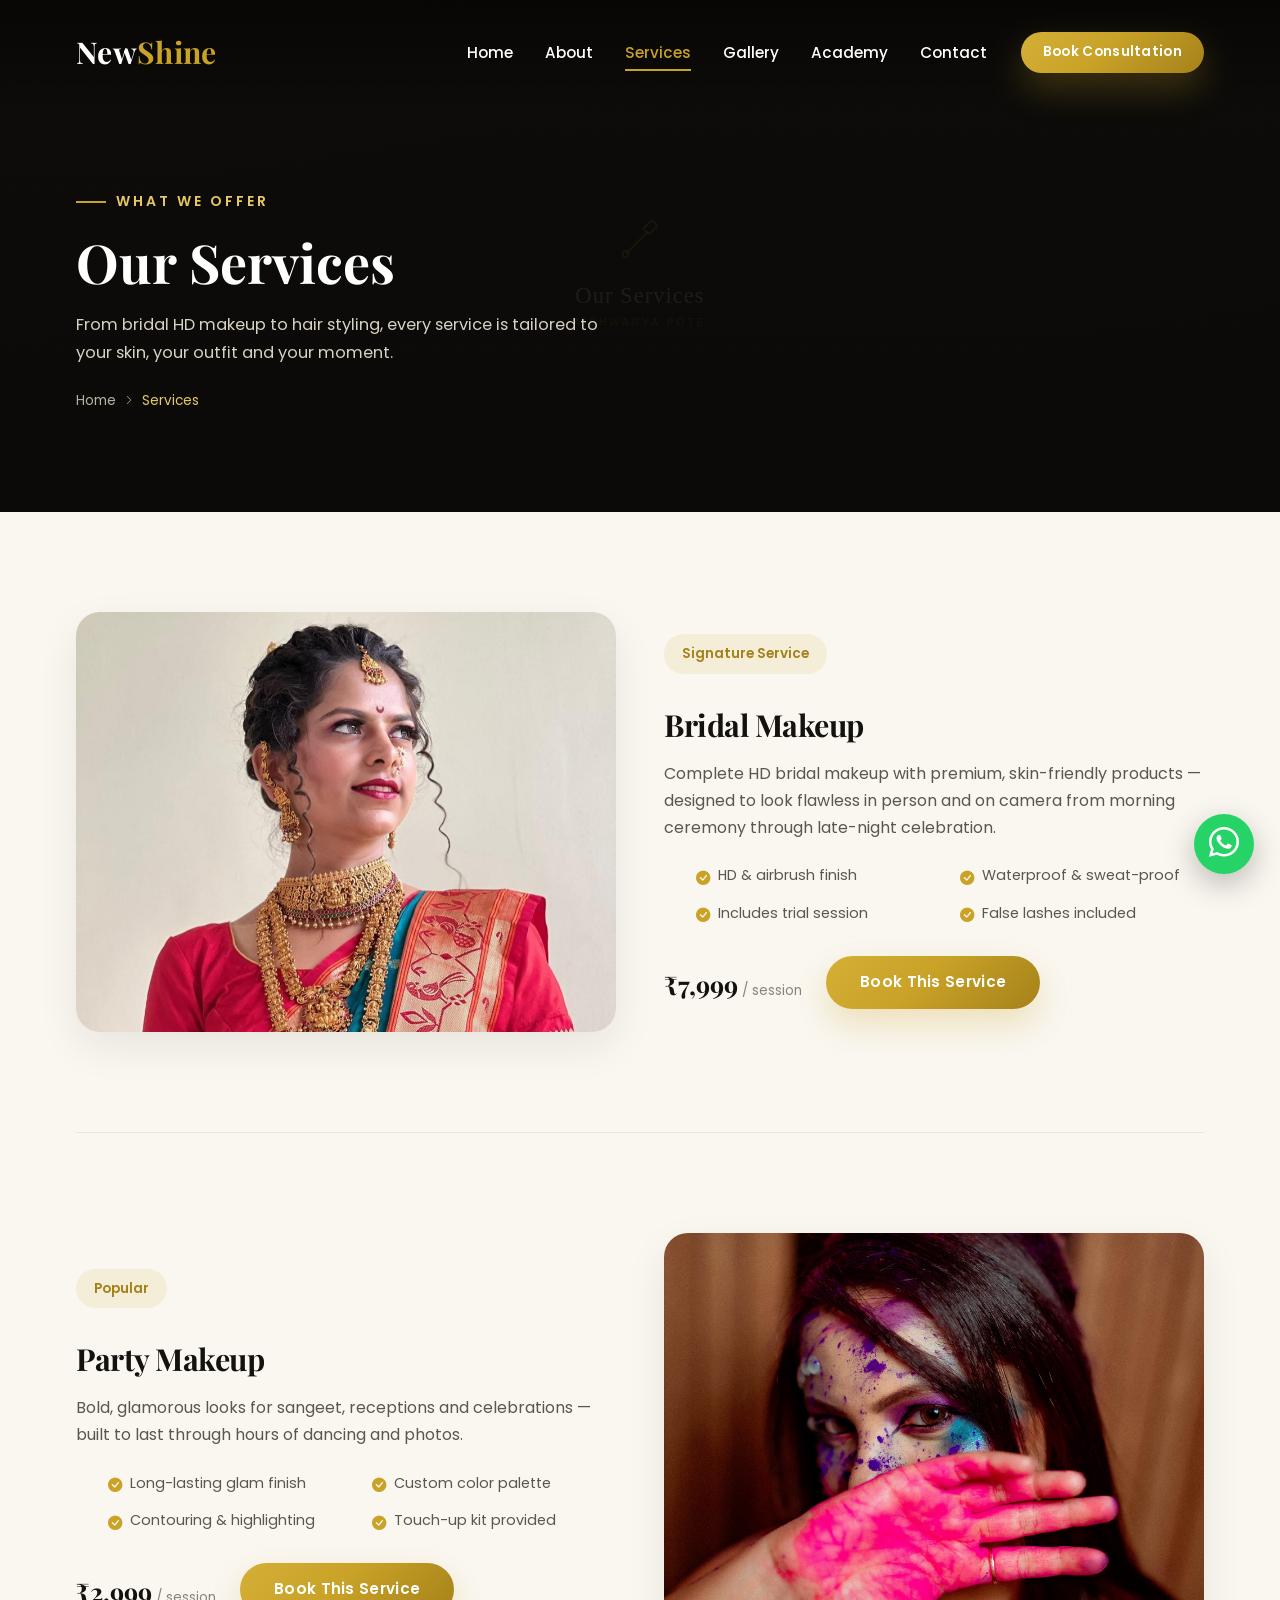
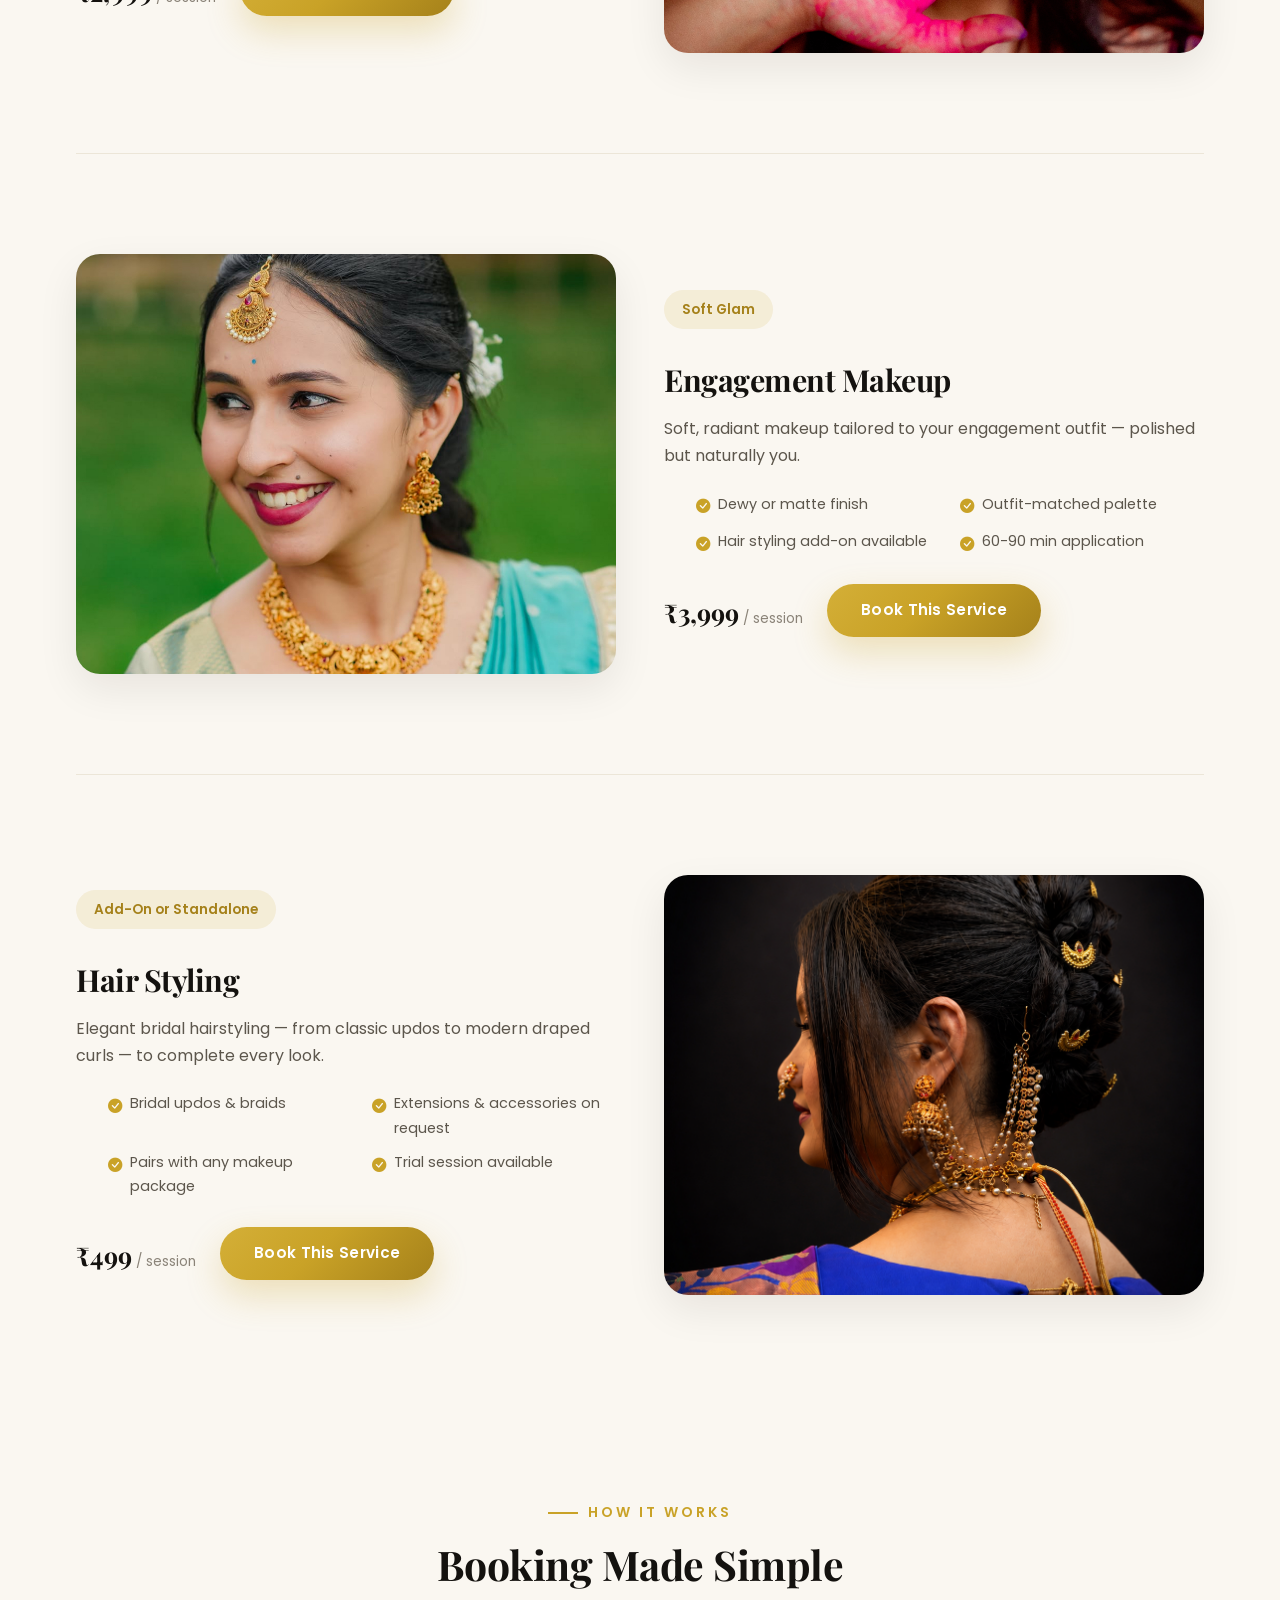
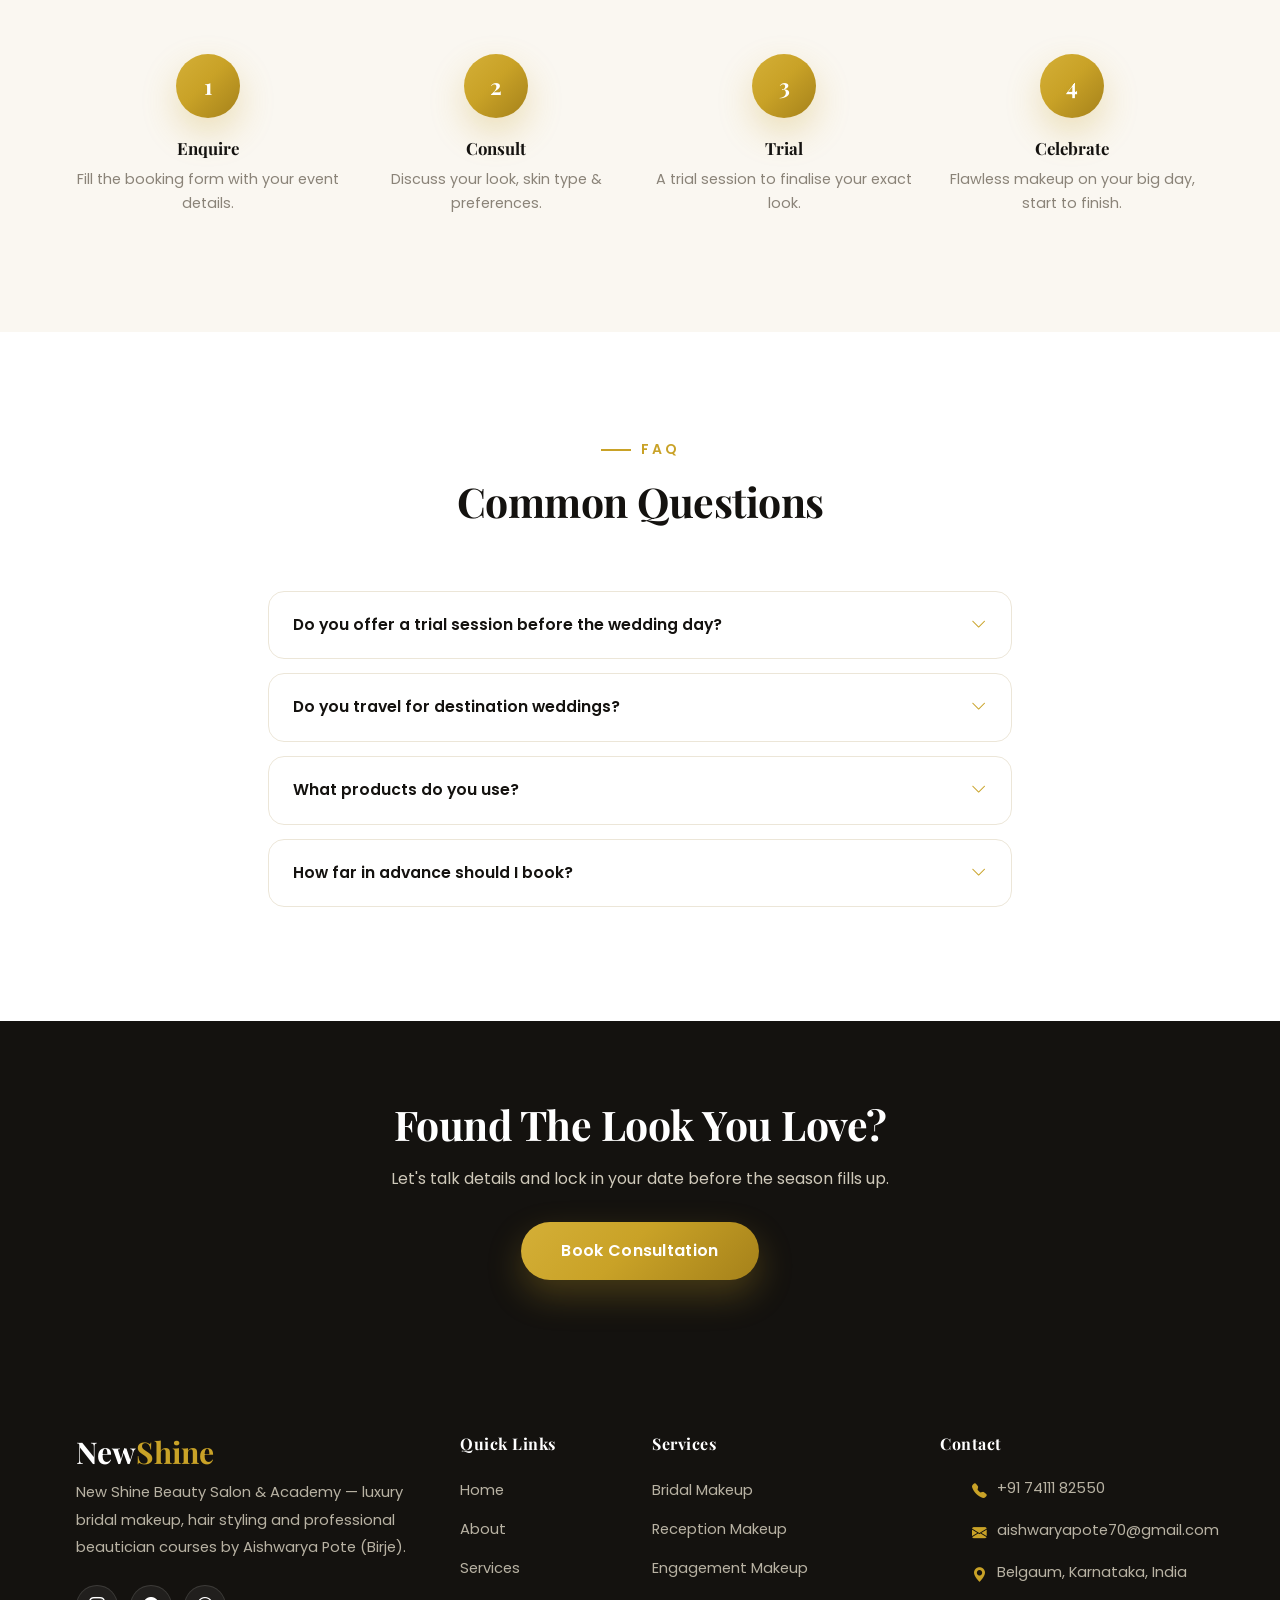
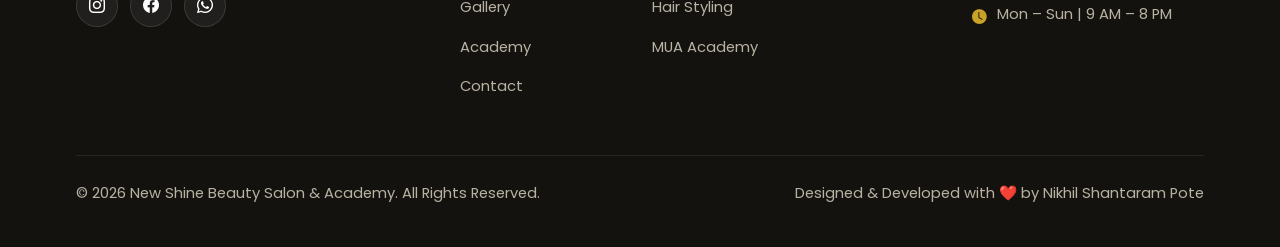
<file: Aishwarya-Beauty-Studio-premium/services.html>
<!doctype html>
<html lang="en">
  <head>
    <!-- Google tag (gtag.js) -->
    <script
      async
      src="https://www.googletagmanager.com/gtag/js?id=G-ZWVVHSMVJ9"
    ></script>
    <script>
      window.dataLayer = window.dataLayer || [];
      function gtag() {
        dataLayer.push(arguments);
      }
      gtag("js", new Date());

      gtag("config", "G-ZWVVHSMVJ9");
    </script>
    <meta charset="UTF-8" />
    <meta name="viewport" content="width=device-width, initial-scale=1.0" />
    <meta
      name="description"
      content="Explore bridal, party, engagement makeup and hair styling services by Aishwarya Pote, with transparent pricing and a simple booking process."
    />
    <meta name="theme-color" content="#14120f" />
    <title>Services | Bridal, Party & Engagement Makeup</title>

    <link rel="icon" type="image/svg+xml" href="assets/images/favicon.svg" />

    <!-- Preconnects -->
    <link rel="preconnect" href="https://fonts.googleapis.com" />
    <link rel="preconnect" href="https://fonts.gstatic.com" crossorigin />
    <link rel="preconnect" href="https://cdn.jsdelivr.net" />

    <!-- Bootstrap CSS -->
    <link
      href="https://cdn.jsdelivr.net/npm/bootstrap@5.3.7/dist/css/bootstrap.min.css"
      rel="stylesheet"
    />
    <!-- Bootstrap Icons -->
    <link
      rel="stylesheet"
      href="https://cdn.jsdelivr.net/npm/bootstrap-icons@1.13.1/font/bootstrap-icons.min.css"
    />
    <!-- Google Fonts -->
    <link
      href="https://fonts.googleapis.com/css2?family=Playfair+Display:wght@500;600;700&family=Poppins:wght@300;400;500;600;700&display=swap"
      rel="stylesheet"
    />
    <!-- AOS Animation -->
    <link href="https://unpkg.com/aos@2.3.4/dist/aos.css" rel="stylesheet" />
    <!-- Swiper (testimonials carousel) -->
    <link
      rel="stylesheet"
      href="https://cdn.jsdelivr.net/npm/swiper@11/swiper-bundle.min.css"
    />

    <!-- Custom CSS — order matters: tokens, then components, then breakpoints -->
    <link rel="stylesheet" href="assets/css/variables.css" />
    <link rel="stylesheet" href="assets/css/style.css" />
    <link rel="stylesheet" href="assets/css/responsive.css" />
  </head>

  <body>
    <div class="progress-bar-scroll"></div>

    <a href="#main-content" class="skip-link">Skip to content</a>

    <header>
      <div id="loader" aria-hidden="true">
        <div class="loader-content">
          <h1>A</h1>
          <h2>Aishwarya Pote</h2>
          <p>Luxury Bridal Makeup Artist</p>
          <div class="loader-spinner"></div>
        </div>
      </div>

      <nav
        class="navbar navbar-expand-lg fixed-top custom-navbar"
        aria-label="Primary"
      >
        <div class="container">
          <a class="navbar-brand logo" href="index.html"
            >New<span>Shine</span></a
          >

          <button
            class="navbar-toggler shadow-none border-0"
            type="button"
            data-bs-toggle="collapse"
            data-bs-target="#navbarMenu"
            aria-controls="navbarMenu"
            aria-expanded="false"
            aria-label="Toggle navigation"
          >
            <i class="bi bi-list text-white fs-2"></i>
          </button>

          <div class="collapse navbar-collapse" id="navbarMenu">
            <ul class="navbar-nav ms-auto align-items-lg-center">
              <li class="nav-item">
                <a class="nav-link" data-page="index.html" href="index.html"
                  >Home</a
                >
              </li>
              <li class="nav-item">
                <a class="nav-link" data-page="about.html" href="about.html"
                  >About</a
                >
              </li>
              <li class="nav-item">
                <a
                  class="nav-link active"
                  data-page="services.html"
                  href="services.html"
                  >Services</a
                >
              </li>
              <li class="nav-item">
                <a class="nav-link" data-page="gallery.html" href="gallery.html"
                  >Gallery</a
                >
              </li>
              <li class="nav-item">
                <a class="nav-link" data-page="academy.html" href="academy.html"
                  >Academy</a
                >
              </li>
              <li class="nav-item">
                <a class="nav-link" data-page="contact.html" href="contact.html"
                  >Contact</a
                >
              </li>
              <li class="nav-item ms-lg-3">
                <a href="contact.html" class="btn btn-warning btn-sm-pill"
                  >Book Consultation</a
                >
              </li>
            </ul>
          </div>
        </div>
      </nav>
    </header>
    <main id="main-content">
      <section class="page-hero">
        <div
          class="page-hero-media"
          style="
            background-image: url(&quot;assets/images/pages/services-hero.svg&quot;);
          "
        ></div>
        <div class="page-hero-overlay"></div>
        <div class="container">
          <span class="section-subtitle">What We Offer</span>
          <h1>Our Services</h1>
          <p>
            From bridal HD makeup to hair styling, every service is tailored to
            your skin, your outfit and your moment.
          </p>
          <div class="breadcrumb-trail">
            <a href="index.html">Home</a>
            <i class="bi bi-chevron-right" style="font-size: 10px"></i>
            <span class="current">Services</span>
          </div>
        </div>
      </section>

      <section class="services" id="all-services">
        <div class="container">
          <div class="service-detail-row" id="bridal">
            <div class="row align-items-center g-5">
              <div class="col-lg-6" data-aos="fade-right">
                <div class="service-detail-media">
                  <img
                    src="assets/images/services/bridal.jpeg"
                    alt="Bridal Makeup"
                    loading="lazy"
                  />
                </div>
              </div>
              <div class="col-lg-6" data-aos="fade-left">
                <span class="service-detail-price-tag">Signature Service</span>
                <h3 class="section-title" style="font-size: 1.9rem">
                  Bridal Makeup
                </h3>
                <p class="mt-3">
                  Complete HD bridal makeup with premium, skin-friendly products
                  &mdash; designed to look flawless in person and on camera from
                  morning ceremony through late-night celebration.
                </p>
                <ul class="service-feature-list">
                  <li>
                    <i class="bi bi-check-circle-fill"></i>HD &amp; airbrush
                    finish
                  </li>
                  <li>
                    <i class="bi bi-check-circle-fill"></i>Waterproof &amp;
                    sweat-proof
                  </li>
                  <li>
                    <i class="bi bi-check-circle-fill"></i>Includes trial
                    session
                  </li>
                  <li>
                    <i class="bi bi-check-circle-fill"></i>False lashes included
                  </li>
                </ul>
                <div class="d-flex align-items-center gap-4 flex-wrap">
                  <span class="course-price"
                    >&#8377;7,999<span> / session</span></span
                  >
                  <a href="contact.html" class="btn btn-warning"
                    >Book This Service</a
                  >
                </div>
              </div>
            </div>
          </div>
          <div class="service-detail-row" id="party">
            <div class="row align-items-center g-5">
              <div class="col-lg-6" data-aos="fade-right">
                <span class="service-detail-price-tag">Popular</span>
                <h3 class="section-title" style="font-size: 1.9rem">
                  Party Makeup
                </h3>
                <p class="mt-3">
                  Bold, glamorous looks for sangeet, receptions and celebrations
                  &mdash; built to last through hours of dancing and photos.
                </p>
                <ul class="service-feature-list">
                  <li>
                    <i class="bi bi-check-circle-fill"></i>Long-lasting glam
                    finish
                  </li>
                  <li>
                    <i class="bi bi-check-circle-fill"></i>Custom color palette
                  </li>
                  <li>
                    <i class="bi bi-check-circle-fill"></i>Contouring &amp;
                    highlighting
                  </li>
                  <li>
                    <i class="bi bi-check-circle-fill"></i>Touch-up kit provided
                  </li>
                </ul>
                <div class="d-flex align-items-center gap-4 flex-wrap">
                  <span class="course-price"
                    >&#8377;2,999<span> / session</span></span
                  >
                  <a href="contact.html" class="btn btn-warning"
                    >Book This Service</a
                  >
                </div>
              </div>
              <div class="col-lg-6" data-aos="fade-left">
                <div class="service-detail-media">
                  <img
                    src="assets/images/services/party.JPEG"
                    alt="Party Makeup"
                    loading="lazy"
                  />
                </div>
              </div>
            </div>
          </div>
          <div class="service-detail-row" id="engagement">
            <div class="row align-items-center g-5">
              <div class="col-lg-6" data-aos="fade-right">
                <div class="service-detail-media">
                  <img
                    src="assets/images/services/engagement.PNG"
                    alt="Engagement Makeup"
                    loading="lazy"
                  />
                </div>
              </div>
              <div class="col-lg-6" data-aos="fade-left">
                <span class="service-detail-price-tag">Soft Glam</span>
                <h3 class="section-title" style="font-size: 1.9rem">
                  Engagement Makeup
                </h3>
                <p class="mt-3">
                  Soft, radiant makeup tailored to your engagement outfit
                  &mdash; polished but naturally you.
                </p>
                <ul class="service-feature-list">
                  <li>
                    <i class="bi bi-check-circle-fill"></i>Dewy or matte finish
                  </li>
                  <li>
                    <i class="bi bi-check-circle-fill"></i>Outfit-matched
                    palette
                  </li>
                  <li>
                    <i class="bi bi-check-circle-fill"></i>Hair styling add-on
                    available
                  </li>
                  <li>
                    <i class="bi bi-check-circle-fill"></i>60-90 min application
                  </li>
                </ul>
                <div class="d-flex align-items-center gap-4 flex-wrap">
                  <span class="course-price"
                    >&#8377;3,999<span> / session</span></span
                  >
                  <a href="contact.html" class="btn btn-warning"
                    >Book This Service</a
                  >
                </div>
              </div>
            </div>
          </div>
          <div class="service-detail-row" id="hair">
            <div class="row align-items-center g-5">
              <div class="col-lg-6" data-aos="fade-right">
                <span class="service-detail-price-tag"
                  >Add-On or Standalone</span
                >
                <h3 class="section-title" style="font-size: 1.9rem">
                  Hair Styling
                </h3>
                <p class="mt-3">
                  Elegant bridal hairstyling &mdash; from classic updos to
                  modern draped curls &mdash; to complete every look.
                </p>
                <ul class="service-feature-list">
                  <li>
                    <i class="bi bi-check-circle-fill"></i>Bridal updos &amp;
                    braids
                  </li>
                  <li>
                    <i class="bi bi-check-circle-fill"></i>Extensions &amp;
                    accessories on request
                  </li>
                  <li>
                    <i class="bi bi-check-circle-fill"></i>Pairs with any makeup
                    package
                  </li>
                  <li>
                    <i class="bi bi-check-circle-fill"></i>Trial session
                    available
                  </li>
                </ul>
                <div class="d-flex align-items-center gap-4 flex-wrap">
                  <span class="course-price"
                    >&#8377;499<span> / session</span></span
                  >
                  <a href="contact.html" class="btn btn-warning"
                    >Book This Service</a
                  >
                </div>
              </div>
              <div class="col-lg-6" data-aos="fade-left">
                <div class="service-detail-media">
                  <img
                    src="assets/images/services/hair-styling.PNG"
                    alt="Hair Styling"
                    loading="lazy"
                  />
                </div>
              </div>
            </div>
          </div>
        </div>
      </section>

      <section class="why-us" id="process">
        <div class="container">
          <div class="section-header" data-aos="fade-up">
            <span class="section-subtitle">How It Works</span>
            <h2 class="section-title">Booking Made Simple</h2>
          </div>
          <div class="row g-4">
            <div class="col-md-3" data-aos="fade-up">
              <div class="process-step">
                <div class="process-step-number">1</div>
                <h4>Enquire</h4>
                <p>Fill the booking form with your event details.</p>
              </div>
            </div>
            <div class="col-md-3" data-aos="fade-up" data-aos-delay="80">
              <div class="process-step">
                <div class="process-step-number">2</div>
                <h4>Consult</h4>
                <p>Discuss your look, skin type &amp; preferences.</p>
              </div>
            </div>
            <div class="col-md-3" data-aos="fade-up" data-aos-delay="160">
              <div class="process-step">
                <div class="process-step-number">3</div>
                <h4>Trial</h4>
                <p>A trial session to finalise your exact look.</p>
              </div>
            </div>
            <div class="col-md-3" data-aos="fade-up" data-aos-delay="240">
              <div class="process-step">
                <div class="process-step-number">4</div>
                <h4>Celebrate</h4>
                <p>Flawless makeup on your big day, start to finish.</p>
              </div>
            </div>
          </div>
        </div>
      </section>

      <section class="portfolio" id="faq">
        <div class="container">
          <div class="section-header" data-aos="fade-up">
            <span class="section-subtitle">FAQ</span>
            <h2 class="section-title">Common Questions</h2>
          </div>
          <div class="row justify-content-center">
            <div class="col-lg-8" data-aos="fade-up">
              <div class="faq-item">
                <div class="faq-question">
                  Do you offer a trial session before the wedding day?
                  <i class="bi bi-chevron-down"></i>
                </div>
                <div class="faq-answer">
                  <p>
                    Yes &mdash; every bridal package includes one complimentary
                    trial session so we can finalise your exact look together
                    before the big day.
                  </p>
                </div>
              </div>
              <div class="faq-item">
                <div class="faq-question">
                  Do you travel for destination weddings?
                  <i class="bi bi-chevron-down"></i>
                </div>
                <div class="faq-answer">
                  <p>
                    Absolutely. Aishwarya is available for destination bookings
                    across India; travel and stay charges are quoted separately
                    based on location.
                  </p>
                </div>
              </div>
              <div class="faq-item">
                <div class="faq-question">
                  What products do you use? <i class="bi bi-chevron-down"></i>
                </div>
                <div class="faq-answer">
                  <p>
                    Only premium, dermatologically tested and skin-friendly
                    brands &mdash; all tools are sanitised and single-use
                    applicators are used for every client.
                  </p>
                </div>
              </div>
              <div class="faq-item">
                <div class="faq-question">
                  How far in advance should I book?
                  <i class="bi bi-chevron-down"></i>
                </div>
                <div class="faq-answer">
                  <p>
                    For wedding dates, we recommend booking 2&ndash;3 months in
                    advance, especially during peak wedding season
                    (Nov&ndash;Feb).
                  </p>
                </div>
              </div>
            </div>
          </div>
        </div>
      </section>

      <section
        style="
          background: var(--dark);
          text-align: center;
          padding: var(--space-xl) 0;
        "
      >
        <div class="container" data-aos="zoom-in">
          <h2 class="section-title" style="color: var(--white)">
            Found The Look You Love?
          </h2>
          <p style="color: #cfc9ba; max-width: 560px; margin: 14px auto 30px">
            Let's talk details and lock in your date before the season fills up.
          </p>
          <a href="contact.html" class="btn btn-warning btn-lg"
            >Book Consultation</a
          >
        </div>
      </section>
    </main>
    <footer class="footer">
      <div class="container">
        <div class="row gy-5">
          <div class="col-lg-4">
            <h3 class="footer-logo">New<span>Shine</span></h3>
            <p>
              New Shine Beauty Salon & Academy — luxury bridal makeup, hair
              styling and professional beautician courses by Aishwarya Pote
              (Birje).
            </p>
            <div class="social-icons">
              <a
                href="https://www.instagram.com/mua_aishwarya_pote_/"
                target="_blank"
                rel="noopener"
                aria-label="Instagram"
                ><i class="bi bi-instagram"></i
              ></a>
              <a href="#" aria-label="Facebook"
                ><i class="bi bi-facebook"></i
              ></a>
              <a
                href="https://wa.me/917411182550"
                target="_blank"
                rel="noopener"
                aria-label="WhatsApp"
                ><i class="bi bi-whatsapp"></i
              ></a>
            </div>
          </div>

          <div class="col-lg-2 col-6">
            <h5>Quick Links</h5>
            <ul class="footer-links">
              <li><a href="index.html">Home</a></li>
              <li><a href="about.html">About</a></li>
              <li><a href="services.html">Services</a></li>
              <li><a href="gallery.html">Gallery</a></li>
              <li><a href="academy.html">Academy</a></li>
              <li><a href="contact.html">Contact</a></li>
            </ul>
          </div>

          <div class="col-lg-3 col-6">
            <h5>Services</h5>
            <ul class="footer-links">
              <li><a href="services.html">Bridal Makeup</a></li>
              <li><a href="services.html">Reception Makeup</a></li>
              <li><a href="services.html">Engagement Makeup</a></li>
              <li><a href="services.html">Hair Styling</a></li>
              <li><a href="academy.html">MUA Academy</a></li>
            </ul>
          </div>

          <div class="col-lg-3">
            <h5>Contact</h5>
            <ul class="footer-contact-list">
              <li>
                <i class="bi bi-telephone-fill"></i>
                <a href="tel:+917411182550" style="color: inherit"
                  >+91 74111 82550
                </a>
              </li>
              <li>
                <i class="bi bi-envelope-fill"></i>
                <a
                  href="mailto:aishwaryapote70@gmail.com"
                  style="color: inherit"
                  >aishwaryapote70@gmail.com</a
                >
              </li>
              <li>
                <i class="bi bi-geo-alt-fill"></i> Belgaum, Karnataka, India
              </li>
              <li><i class="bi bi-clock-fill"></i> Mon – Sun | 9 AM – 8 PM</li>
            </ul>
          </div>
        </div>

        <div class="footer-bottom">
          <p>
            &copy; <span data-year>2026</span> New Shine Beauty Salon & Academy.
            All Rights Reserved.
          </p>
          <p>Designed &amp; Developed with ❤️ by Nikhil Shantaram Pote</p>
        </div>
      </div>
    </footer>

    <a
      href="https://wa.me/917411182550?text=Hi%20Aishwarya%2C%20I%27m%20interested%20in%20bridal%20makeup."
      class="whatsapp-float"
      target="_blank"
      rel="noopener"
      aria-label="Chat on WhatsApp"
    >
      <i class="bi bi-whatsapp"></i>
    </a>

    <a href="#" class="back-to-top" aria-label="Back to top"
      ><i class="bi bi-arrow-up"></i
    ></a>
    <!-- Bootstrap JS -->
    <script src="https://cdn.jsdelivr.net/npm/bootstrap@5.3.7/dist/js/bootstrap.bundle.min.js"></script>
    <!-- AOS -->
    <script src="https://unpkg.com/aos@2.3.4/dist/aos.js"></script>
    <!-- Swiper -->
    <script src="https://cdn.jsdelivr.net/npm/swiper@11/swiper-bundle.min.js"></script>

    <!-- Site JS -->
    <script src="assets/js/navbar.js"></script>
    <script src="assets/js/animations.js"></script>
    <script src="assets/js/script.js"></script>
  </body>
</html>
</file>
<file: Aishwarya-Beauty-Studio-premium/assets/css/variables.css>
/* ===========================================================
   DESIGN TOKENS — Aishwarya Beauty Studio
   Single source of truth for the visual language.
   Change a value here and it ripples across the entire site.
=========================================================== */

:root {
  /* ---------- Brand colors ---------- */
  --primary: #c9a227; /* signature gold */
  --primary-light: #e6c866;
  --primary-dark: #a5811a;
  --primary-gradient: linear-gradient(
    135deg,
    #d4af37 0%,
    #c9a227 45%,
    #a5811a 100%
  );

  --dark: #14120f; /* near-black, warmer than pure black */
  --dark-soft: #211d18;
  --secondary: #f8f5ef; /* warm ivory */
  --cream: #faf7f1;
  --white: #ffffff;

  --text: #5c564c; /* body copy — warm gray, not cold #666 */
  --text-light: #8a8378;
  --text-on-dark: #e9e4d8;

  --border: #ece6d8;
  --success: #2e7d4f;
  --error: #b3392c;

  /* ---------- Elevation (shadows) ---------- */
  --shadow-sm: 0 4px 14px rgba(20, 18, 15, 0.06);
  --shadow-md: 0 15px 40px rgba(20, 18, 15, 0.08);
  --shadow-lg: 0 25px 60px rgba(20, 18, 15, 0.14);
  --shadow-gold: 0 15px 35px rgba(201, 162, 39, 0.28);

  /* ---------- Radii ---------- */
  --radius-sm: 8px;
  --radius-md: 16px;
  --radius-lg: 24px;
  --radius-pill: 999px;

  /* ---------- Spacing scale ---------- */
  --space-xs: 8px;
  --space-sm: 16px;
  --space-md: 24px;
  --space-lg: 40px;
  --space-xl: 64px;
  --space-2xl: 100px;

  /* ---------- Typography ---------- */
  --font-display: "Playfair Display", serif;
  --font-body: "Poppins", sans-serif;

  --fs-hero: clamp(2.4rem, 5vw, 4.5rem);
  --fs-h2: clamp(1.9rem, 3.2vw, 3rem);
  --fs-h3: clamp(1.3rem, 2vw, 1.75rem);
  --fs-body: 1rem;
  --fs-sm: 0.875rem;

  /* ---------- Motion ---------- */
  --ease: cubic-bezier(0.22, 1, 0.36, 1);
  --transition-fast: 0.25s var(--ease);
  --transition: 0.4s var(--ease);
  --transition-slow: 0.7s var(--ease);

  /* ---------- Layout ---------- */
  --container-width: 1240px;
  --header-height: 84px;
}
</file>
<file: Aishwarya-Beauty-Studio-premium/assets/css/style.css>
/* ===========================================================
   Aishwarya Beauty Studio — Core Stylesheet
   Table of contents:
   1. Reset & base
   2. Utilities & layout
   3. Buttons
   4. Navbar
   5. Loader
   6. Scroll progress bar
   7. Hero
   8. Section headers & about
   9. Stats / trust badges
   10. Services
   11. Portfolio / gallery + lightbox
   12. Why us
   13. Testimonials
   14. Instagram
   15. Contact
   16. Footer
   17. Floating WhatsApp
   18. Page hero (inner pages) & breadcrumb
   19. Academy (timeline, certifications)
   20. Services detail page (pricing cards)
   21. Misc animations
=========================================================== */

/* ---------- 1. Reset & base ---------- */
* {
  margin: 0;
  padding: 0;
  box-sizing: border-box;
}

html {
  scroll-behavior: smooth;
}

html {
  scroll-behavior: smooth;
  max-width: 100%;
  overflow-x: hidden;
}

body {
  font-family: var(--font-body);
  font-size: var(--fs-body);
  color: var(--text);
  background: var(--white);
  line-height: 1.7;
  overflow-x: hidden;
  max-width: 100%;
  position: relative;
}

a {
  text-decoration: none;
  color: inherit;
}

img {
  max-width: 100%;
  display: block;
}

ul {
  list-style: none;
}

button {
  font-family: inherit;
}

h1,
h2,
h3,
h4,
h5,
h6 {
  font-family: var(--font-display);
  color: var(--dark);
  line-height: 1.25;
  font-weight: 700;
}

::selection {
  background: var(--primary);
  color: var(--white);
}

/* Focus states — accessible by default, not just on hover */
a:focus-visible,
button:focus-visible,
input:focus-visible,
select:focus-visible,
textarea:focus-visible {
  outline: 2px solid var(--primary);
  outline-offset: 3px;
  border-radius: 4px;
}

/* Respect reduced-motion preference */
@media (prefers-reduced-motion: reduce) {
  *,
  *::before,
  *::after {
    animation-duration: 0.001ms !important;
    animation-iteration-count: 1 !important;
    transition-duration: 0.001ms !important;
    scroll-behavior: auto !important;
  }
}

/* Skip link for keyboard/screen-reader users */
.skip-link {
  position: absolute;
  top: -60px;
  left: 16px;
  background: var(--dark);
  color: var(--white);
  padding: 12px 22px;
  border-radius: var(--radius-sm);
  z-index: 10000;
  transition: top var(--transition-fast);
}

.skip-link:focus {
  top: 16px;
}

/* ---------- 2. Utilities & layout ---------- */
.container {
  width: 90%;
  max-width: var(--container-width);
  margin: auto;
}

section {
  padding: var(--space-2xl) 0;
}

.text-muted {
  color: var(--text-light) !important;
}

.section-subtitle {
  display: inline-flex;
  align-items: center;
  gap: 10px;
  color: var(--primary);
  letter-spacing: 3px;
  font-weight: 600;
  font-size: var(--fs-sm);
  text-transform: uppercase;
}

.section-subtitle::before {
  content: "";
  width: 30px;
  height: 2px;
  background: var(--primary);
  display: inline-block;
}

.section-title {
  font-size: var(--fs-h2);
  margin: 14px 0 0;
  letter-spacing: -0.5px;
}

.section-header {
  max-width: 640px;
  margin: 0 auto var(--space-xl);
  text-align: center;
}

.section-header.align-left {
  margin-left: 0;
  text-align: left;
}

/* ---------- 3. Buttons ---------- */
.btn {
  display: inline-flex;
  align-items: center;
  justify-content: center;
  gap: 8px;
  font-weight: 600;
  font-size: 0.95rem;
  letter-spacing: 0.3px;
  padding: 15px 34px;
  border-radius: var(--radius-pill);
  border: none;
  cursor: pointer;
  transition:
    transform var(--transition-fast),
    box-shadow var(--transition-fast),
    background var(--transition-fast),
    color var(--transition-fast);
  white-space: nowrap;
}

.btn-lg {
  padding: 17px 40px;
  font-size: 1rem;
}

.btn-warning,
.btn-primary-gold {
  background: var(--primary-gradient);
  color: var(--white) !important;
  box-shadow: var(--shadow-gold);
}

.btn-warning:hover,
.btn-primary-gold:hover {
  transform: translateY(-3px);
  box-shadow: 0 20px 45px rgba(201, 162, 39, 0.38);
  color: var(--white);
}

.btn-outline-light {
  background: rgba(255, 255, 255, 0.06);
  color: var(--white) !important;
  border: 1.5px solid rgba(255, 255, 255, 0.55);
  backdrop-filter: blur(6px);
}

.btn-outline-light:hover {
  background: var(--white);
  color: var(--dark) !important;
  transform: translateY(-3px);
}

.btn-outline-warning {
  background: transparent;
  color: var(--primary) !important;
  border: 1.5px solid var(--primary);
  padding: 12px 28px;
}

.btn-outline-warning:hover {
  background: var(--primary);
  color: var(--white) !important;
  transform: translateY(-2px);
}

.btn-dark {
  background: var(--dark);
  color: var(--white) !important;
}

.btn-dark:hover {
  background: var(--primary-dark);
  transform: translateY(-3px);
}

.btn-sm-pill {
  padding: 10px 22px;
  font-size: 0.85rem;
}

/* ---------- 4. Navbar ---------- */
.custom-navbar {
  padding: 22px 0;
  background: transparent;
  backdrop-filter: blur(0);
  transition:
    background var(--transition),
    padding var(--transition),
    box-shadow var(--transition);
}

.custom-navbar::before {
  content: "";
  position: absolute;
  inset: 0;
  background: linear-gradient(180deg, rgba(0, 0, 0, 0.45), rgba(0, 0, 0, 0));
  z-index: -1;
  opacity: 1;
  transition: opacity var(--transition);
}

.custom-navbar.scrolled::before {
  opacity: 0;
}

.custom-navbar.scrolled {
  padding: 12px 0;
  background: rgba(255, 255, 255, 0.9);
  backdrop-filter: blur(16px);
  box-shadow: var(--shadow-sm);
}

.logo {
  font-size: 30px;
  font-weight: 700;
  color: var(--white) !important;
  font-family: var(--font-display);
  letter-spacing: 0.3px;
  transition: color var(--transition-fast);
}

.logo span {
  color: var(--primary);
}

.custom-navbar.scrolled .logo {
  color: var(--dark) !important;
}

.navbar-nav {
  gap: 4px;
}

.nav-link {
  color: var(--white) !important;
  font-weight: 500;
  font-size: 0.95rem;
  position: relative;
  padding: 8px 14px !important;
  transition: color var(--transition-fast);
}

.nav-link::after {
  content: "";
  position: absolute;
  left: 14px;
  right: 14px;
  bottom: 2px;
  height: 2px;
  background: var(--primary);
  transform: scaleX(0);
  transform-origin: left;
  transition: transform var(--transition-fast);
}

.nav-link:hover::after,
.nav-link.active::after,
.nav-link.active:hover::after {
  transform: scaleX(1);
}

.nav-link:hover,
.nav-link.active {
  color: var(--primary) !important;
}

.custom-navbar.scrolled .nav-link {
  color: var(--dark) !important;
}

.custom-navbar.scrolled .nav-link:hover,
.custom-navbar.scrolled .nav-link.active {
  color: var(--primary) !important;
}

.navbar-toggler {
  padding: 4px 8px;
}

.navbar-toggler i {
  color: var(--white);
  transition: color var(--transition-fast);
}

.custom-navbar.scrolled .navbar-toggler i {
  color: var(--dark);
}

@media (max-width: 991.98px) {
  .navbar-collapse {
    background: var(--white);
    margin-top: 16px;
    padding: 20px;
    border-radius: var(--radius-md);
    box-shadow: var(--shadow-lg);
  }

  .navbar-collapse .nav-link {
    color: var(--dark) !important;
  }

  .navbar-collapse .nav-link::after {
    display: none;
  }

  .navbar-collapse .nav-item {
    border-bottom: 1px solid var(--border);
  }

  .navbar-collapse .nav-item:last-child {
    border-bottom: none;
    margin-top: 10px;
  }
}

/* ---------- 5. Loader ---------- */
#loader {
  position: fixed;
  inset: 0;
  background: var(--dark);
  display: flex;
  justify-content: center;
  align-items: center;
  z-index: 99999;
  transition:
    opacity 0.6s var(--ease),
    visibility 0.6s var(--ease);
}

.loader-content {
  text-align: center;
}

.loader-content h1 {
  font-size: 70px;
  color: var(--primary);
  font-family: var(--font-display);
  line-height: 1;
}

.loader-content h2 {
  margin-top: 10px;
  font-size: 26px;
  color: var(--white);
}

.loader-content p {
  color: var(--text-on-dark);
  letter-spacing: 2px;
  text-transform: uppercase;
  font-size: 12px;
  margin-top: 8px;
}

.loader-spinner {
  width: 42px;
  height: 42px;
  border: 3px solid rgba(255, 255, 255, 0.15);
  border-top: 3px solid var(--primary);
  border-radius: 50%;
  margin: 28px auto 0;
  animation: spin 0.9s linear infinite;
}

@keyframes spin {
  from {
    transform: rotate(0deg);
  }
  to {
    transform: rotate(360deg);
  }
}

.loader-hide {
  opacity: 0;
  visibility: hidden;
  pointer-events: none;
}

/* ---------- 6. Scroll progress bar ---------- */
.progress-bar-scroll {
  position: fixed;
  top: 0;
  left: 0;
  width: 0;
  height: 3px;
  background: var(--primary-gradient);
  z-index: 9999;
}

/* ---------- 7. Hero ---------- */
.hero {
  position: relative;
  min-height: 100vh;
  min-height: 100svh;
  display: flex;
  align-items: center;
  background: var(--dark);
  overflow: hidden;
}

.hero-media {
  position: absolute;
  inset: 0;
  background: url("../images/hero/hero.JPEG") center 20% / cover no-repeat;
  transform: scale(1.08);
  animation: heroZoom 18s ease-in-out infinite alternate;
}

@keyframes heroZoom {
  from {
    transform: scale(1.08);
  }
  to {
    transform: scale(1);
  }
}

.hero-overlay {
  position: absolute;
  inset: 0;
  background:
    linear-gradient(
      90deg,
      rgba(10, 9, 7, 0.88) 0%,
      rgba(10, 9, 7, 0.55) 55%,
      rgba(10, 9, 7, 0.3) 100%
    ),
    linear-gradient(0deg, rgba(10, 9, 7, 0.5), transparent 40%);
}

.hero .container {
  position: relative;
  z-index: 2;
  padding-top: var(--header-height);
}

.hero-subtitle {
  display: inline-flex;
  align-items: center;
  gap: 10px;
  color: var(--primary-light);
  font-size: 0.95rem;
  letter-spacing: 3px;
  text-transform: uppercase;
  font-weight: 600;
}

.hero-subtitle::before {
  content: "";
  width: 34px;
  height: 1.5px;
  background: var(--primary-light);
}

.hero h1 {
  color: var(--white);
  font-size: var(--fs-hero);
  margin: 18px 0;
  font-weight: 700;
}

.hero p {
  color: #ece7d9;
  font-size: 1.1rem;
  line-height: 1.8;
  max-width: 560px;
}

.hero-buttons {
  margin-top: 36px;
  display: flex;
  flex-wrap: wrap;
  gap: 18px;
}

.trust-badge {
  display: flex;
  flex-wrap: wrap;
  gap: 12px;
  margin-top: 30px;
}

.trust-badge span {
  display: inline-flex;
  align-items: center;
  background: rgba(255, 255, 255, 0.08);
  backdrop-filter: blur(10px);
  color: var(--white);
  padding: 10px 18px;
  border-radius: var(--radius-pill);
  border: 1px solid rgba(255, 255, 255, 0.18);
  font-size: 0.85rem;
  transition: var(--transition-fast);
}

.trust-badge span:hover {
  transform: translateY(-3px);
  background: rgba(255, 255, 255, 0.16);
  border-color: rgba(255, 255, 255, 0.3);
}

.trust-badge i {
  color: var(--primary-light);
  margin-right: 8px;
}

.hero-stats {
  display: flex;
  gap: 50px;
  margin-top: 54px;
  flex-wrap: wrap;
}

.hero-stats > div {
  border-left: 2px solid rgba(201, 162, 39, 0.5);
  padding-left: 16px;
}

.hero-stats h3 {
  color: var(--white);
  font-size: 2.4rem;
  margin-bottom: 2px;
  font-weight: 700;
}

.hero-stats p {
  color: #cfc9ba;
  margin: 0;
  font-size: 0.85rem;
  letter-spacing: 0.5px;
  text-transform: uppercase;
}

.scroll-indicator {
  position: absolute;
  bottom: 34px;
  left: 50%;
  transform: translateX(-50%);
  z-index: 2;
  color: var(--white);
  opacity: 0.75;
  display: flex;
  flex-direction: column;
  align-items: center;
  gap: 6px;
  font-size: 0.7rem;
  letter-spacing: 2px;
  text-transform: uppercase;
}

.scroll-indicator .dot {
  width: 1px;
  height: 30px;
  background: linear-gradient(var(--white), transparent);
  animation: scrollDot 1.8s ease-in-out infinite;
}

@keyframes scrollDot {
  0% {
    opacity: 0;
    transform: translateY(-6px);
  }
  50% {
    opacity: 1;
  }
  100% {
    opacity: 0;
    transform: translateY(10px);
  }
}

/* ---------- 8. About ---------- */
.about {
  background: var(--white);
  position: relative;
}

.about-media {
  position: relative;
}

.about-media img {
  border-radius: var(--radius-lg);
  box-shadow: var(--shadow-lg);
  width: 100%;
  height: 560px;
  object-fit: cover;
}

.about-media-badge {
  position: absolute;
  bottom: -28px;
  right: -20px;
  background: var(--white);
  padding: 22px 28px;
  border-radius: var(--radius-md);
  box-shadow: var(--shadow-lg);
  text-align: center;
  border: 1px solid var(--border);
}

.about-media-badge h3 {
  color: var(--primary);
  font-size: 2.1rem;
  margin-bottom: 2px;
}

.about-media-badge span {
  font-size: 0.75rem;
  letter-spacing: 1px;
  text-transform: uppercase;
  color: var(--text-light);
}

.about p {
  color: var(--text);
  line-height: 1.9;
  margin-bottom: 18px;
}

.about-highlights {
  display: grid;
  grid-template-columns: 1fr 1fr;
  gap: 18px;
  margin: 28px 0;
}

.about-highlights li {
  display: flex;
  align-items: flex-start;
  gap: 10px;
  font-size: 0.92rem;
  color: var(--text);
}

.about-highlights i {
  color: var(--primary);
  margin-top: 3px;
}

.about-stats-row {
  display: flex;
  gap: 44px;
  margin-top: 8px;
  flex-wrap: wrap;
}

.about-stats-row h3 {
  color: var(--primary);
  font-size: 2.4rem;
  font-weight: 700;
}

.about-stats-row p {
  margin: 0;
  font-size: 0.85rem;
  color: var(--text-light);
  text-transform: uppercase;
  letter-spacing: 0.5px;
}

/* ---------- 10. Services ---------- */
.services {
  background: var(--cream);
}

.service-card {
  background: var(--white);
  border-radius: var(--radius-md);
  overflow: hidden;
  box-shadow: var(--shadow-md);
  transition:
    transform var(--transition),
    box-shadow var(--transition);
  height: 100%;
  display: flex;
  flex-direction: column;
}

.service-card:hover {
  transform: translateY(-10px);
  box-shadow: var(--shadow-lg);
}

.service-card-media {
  position: relative;
  overflow: hidden;
  height: 260px;
}

.service-card-media img {
  width: 100%;
  height: 100%;
  object-fit: cover;
  transition: transform 0.6s var(--ease);
}

.service-card:hover .service-card-media img {
  transform: scale(1.08);
}

.service-card-tag {
  position: absolute;
  top: 16px;
  left: 16px;
  background: var(--primary-gradient);
  color: var(--white);
  font-size: 0.72rem;
  font-weight: 600;
  letter-spacing: 0.5px;
  text-transform: uppercase;
  padding: 6px 14px;
  border-radius: var(--radius-pill);
}

.service-content {
  padding: 26px;
  display: flex;
  flex-direction: column;
  flex-grow: 1;
}

.service-content h4 {
  margin-bottom: 10px;
  font-size: 1.25rem;
}

.service-content p {
  color: var(--text-light);
  font-size: 0.92rem;
  flex-grow: 1;
  margin-bottom: 20px;
}

.service-content .btn {
  align-self: flex-start;
}

/* ---------- 11. Portfolio / gallery + lightbox ---------- */
.portfolio {
  background: var(--white);
}

.gallery-item {
  position: relative;
  border-radius: var(--radius-md);
  overflow: hidden;
  cursor: pointer;
  box-shadow: var(--shadow-sm);
}

.gallery-img {
  width: 100%;
  height: 350px;
  object-fit: cover;
  transition: transform 0.6s var(--ease);
  display: block;
}

.gallery-item:hover .gallery-img {
  transform: scale(1.08);
}

.gallery-item-overlay {
  position: absolute;
  inset: 0;
  background: linear-gradient(
    0deg,
    rgba(20, 18, 15, 0.75) 0%,
    rgba(20, 18, 15, 0) 55%
  );
  display: flex;
  align-items: flex-end;
  padding: 20px;
  opacity: 0;
  transition: opacity var(--transition-fast);
}

.gallery-item:hover .gallery-item-overlay {
  opacity: 1;
}

.gallery-item-overlay span {
  color: var(--white);
  font-weight: 500;
  font-size: 0.9rem;
  display: flex;
  align-items: center;
  gap: 8px;
}

/* Lightbox */
.lightbox {
  position: fixed;
  inset: 0;
  background: rgba(10, 9, 7, 0.94);
  z-index: 10000;
  display: flex;
  align-items: center;
  justify-content: center;
  opacity: 0;
  visibility: hidden;
  transition:
    opacity var(--transition),
    visibility var(--transition);
}

.lightbox.active {
  opacity: 1;
  visibility: visible;
}

.lightbox img {
  max-width: min(88vw, 900px);
  max-height: 82vh;
  border-radius: var(--radius-sm);
  box-shadow: var(--shadow-lg);
}

.lightbox-close,
.lightbox-prev,
.lightbox-next {
  position: absolute;
  background: rgba(255, 255, 255, 0.1);
  border: 1px solid rgba(255, 255, 255, 0.25);
  color: var(--white);
  width: 48px;
  height: 48px;
  border-radius: 50%;
  display: flex;
  align-items: center;
  justify-content: center;
  cursor: pointer;
  font-size: 1.2rem;
  transition: var(--transition-fast);
}

.lightbox-close:hover,
.lightbox-prev:hover,
.lightbox-next:hover {
  background: var(--primary);
  border-color: var(--primary);
}

.lightbox-close {
  top: 24px;
  right: 24px;
}

.lightbox-prev {
  left: 24px;
  top: 50%;
  transform: translateY(-50%);
}

.lightbox-next {
  right: 24px;
  top: 50%;
  transform: translateY(-50%);
}

.lightbox-counter {
  position: absolute;
  bottom: 24px;
  left: 50%;
  transform: translateX(-50%);
  color: var(--text-on-dark);
  font-size: 0.85rem;
  letter-spacing: 1px;
}

@media (max-width: 575.98px) {
  .lightbox-prev,
  .lightbox-next {
    width: 40px;
    height: 40px;
  }
}

/* ---------- 12. Why us ---------- */
.why-us {
  background: var(--cream);
}

.why-card {
  background: var(--white);
  padding: 40px 32px;
  border-radius: var(--radius-lg);
  text-align: left;
  transition: var(--transition);
  height: 100%;
  box-shadow: var(--shadow-sm);
  border: 1px solid var(--border);
}

.why-card:hover {
  transform: translateY(-8px);
  box-shadow: var(--shadow-lg);
  border-color: transparent;
}

.why-card-icon {
  width: 62px;
  height: 62px;
  border-radius: 16px;
  background: linear-gradient(
    135deg,
    rgba(201, 162, 39, 0.14),
    rgba(201, 162, 39, 0.05)
  );
  display: flex;
  align-items: center;
  justify-content: center;
  margin-bottom: 22px;
}

.why-card-icon i {
  font-size: 26px;
  color: var(--primary);
}

.why-card h4 {
  margin-bottom: 12px;
  font-size: 1.1rem;
}

.why-card p {
  color: var(--text-light);
  font-size: 0.92rem;
  margin: 0;
}

/* ---------- 13. Testimonials ---------- */
.testimonials {
  background: var(--white);
  position: relative;
}

.testimonial-card {
  background: var(--cream);
  padding: 36px;
  border-radius: var(--radius-lg);
  transition: var(--transition);
  height: 100%;
  border: 1px solid var(--border);
}

.testimonial-card:hover {
  transform: translateY(-6px);
  box-shadow: var(--shadow-md);
}

.testimonial-quote-icon {
  color: var(--primary);
  font-size: 1.8rem;
  opacity: 0.6;
  margin-bottom: 8px;
  display: block;
}

.stars {
  color: var(--primary);
  font-size: 1rem;
  margin-bottom: 16px;
  letter-spacing: 2px;
}

.testimonial-card p.testimonial-text {
  color: var(--text);
  font-style: italic;
  min-height: 96px;
}

.client {
  display: flex;
  align-items: center;
  margin-top: 26px;
  gap: 14px;
}

.client img {
  width: 56px;
  height: 56px;
  border-radius: 50%;
  object-fit: cover;
  border: 2px solid var(--white);
  box-shadow: var(--shadow-sm);
}

.client h5 {
  font-size: 0.98rem;
  margin: 0;
}

.client small {
  color: var(--text-light);
  font-size: 0.78rem;
  text-transform: uppercase;
  letter-spacing: 0.5px;
}

.swiper-pagination-bullet {
  background: var(--primary) !important;
  opacity: 0.3;
}

.swiper-pagination-bullet-active {
  opacity: 1 !important;
}

/* ---------- 14. Instagram ---------- */
.instagram {
  background: var(--cream);
}

.instagram-item {
  position: relative;
  border-radius: var(--radius-md);
  overflow: hidden;
  cursor: pointer;
}

.instagram-img {
  width: 100%;
  height: 280px;
  object-fit: cover;
  transition: transform 0.6s var(--ease);
  display: block;
}

.instagram-item:hover .instagram-img {
  transform: scale(1.08);
}

.instagram-item-overlay {
  position: absolute;
  inset: 0;
  background: rgba(201, 162, 39, 0.82);
  display: flex;
  align-items: center;
  justify-content: center;
  opacity: 0;
  transition: opacity var(--transition-fast);
  color: var(--white);
  font-size: 1.6rem;
}

.instagram-item:hover .instagram-item-overlay {
  opacity: 1;
}

/* ---------- 15. Contact ---------- */
.contact-section {
  background: var(--white);
}

.contact-info-card {
  display: flex;
  align-items: flex-start;
  gap: 16px;
  margin-bottom: 24px;
}

.contact-info-icon {
  width: 46px;
  height: 46px;
  min-width: 46px;
  border-radius: 12px;
  background: linear-gradient(
    135deg,
    rgba(201, 162, 39, 0.14),
    rgba(201, 162, 39, 0.05)
  );
  display: flex;
  align-items: center;
  justify-content: center;
}

.contact-info-icon i {
  color: var(--primary);
  font-size: 18px;
}

.contact-info-card h5 {
  font-size: 0.95rem;
  margin-bottom: 2px;
}

.contact-info-card p {
  margin: 0;
  color: var(--text-light);
  font-size: 0.92rem;
}

.contact-card {
  background: var(--cream);
  padding: 44px;
  border-radius: var(--radius-lg);
  box-shadow: var(--shadow-md);
}

.form-label {
  font-size: 0.82rem;
  font-weight: 600;
  color: var(--dark);
  text-transform: uppercase;
  letter-spacing: 0.5px;
  margin-bottom: 8px;
}

.form-control,
.form-select {
  padding: 14px 16px;
  border-radius: var(--radius-sm);
  border: 1.5px solid var(--border);
  background: var(--white);
  font-size: 0.95rem;
}

.form-control:focus,
.form-select:focus {
  border-color: var(--primary);
  box-shadow: 0 0 0 3px rgba(201, 162, 39, 0.15);
}

.form-control.is-invalid {
  border-color: var(--error);
}

.form-error {
  color: var(--error);
  font-size: 0.8rem;
  margin-top: 6px;
  display: none;
}

.form-error.show {
  display: block;
}

.form-success {
  display: none;
  align-items: center;
  gap: 10px;
  background: rgba(46, 125, 79, 0.1);
  border: 1px solid rgba(46, 125, 79, 0.3);
  color: var(--success);
  padding: 16px 20px;
  border-radius: var(--radius-sm);
  margin-top: 18px;
  font-size: 0.92rem;
}

.form-success.show {
  display: flex;
}

.map-embed {
  border-radius: var(--radius-lg);
  overflow: hidden;
  box-shadow: var(--shadow-md);
  height: 100%;
  min-height: 260px;
}

.map-embed iframe {
  width: 100%;
  height: 100%;
  min-height: 260px;
  border: 0;
  display: block;
}

/* ---------- 16. Footer ---------- */
.footer {
  background: var(--dark);
  color: #cfc9ba;
  padding: 90px 0 24px;
}

.footer-logo {
  color: var(--white);
  font-size: 30px;
  font-family: var(--font-display);
}

.footer-logo span {
  color: var(--primary);
}

.footer p {
  line-height: 1.85;
  color: #b8b2a3;
  font-size: 0.92rem;
}

.footer h5 {
  color: var(--white);
  font-size: 1rem;
  margin-bottom: 22px;
  letter-spacing: 0.5px;
}

.footer-links {
  padding: 0;
}

.footer-links li {
  margin-bottom: 12px;
}

.footer-links a {
  color: #b8b2a3;
  text-decoration: none;
  font-size: 0.92rem;
  transition: var(--transition-fast);
  display: inline-flex;
  align-items: center;
  gap: 6px;
}

.footer-links a:hover {
  color: var(--primary);
  padding-left: 4px;
}

.footer-contact-list li {
  display: flex;
  align-items: flex-start;
  gap: 10px;
  margin-bottom: 14px;
  font-size: 0.92rem;
  color: #b8b2a3;
}

.footer-contact-list i {
  color: var(--primary);
  margin-top: 3px;
}

.social-icons {
  display: flex;
  gap: 12px;
  margin-top: 24px;
}

.social-icons a {
  width: 42px;
  height: 42px;
  background: rgba(255, 255, 255, 0.06);
  border: 1px solid rgba(255, 255, 255, 0.12);
  border-radius: 50%;
  display: flex;
  align-items: center;
  justify-content: center;
  color: var(--white);
  transition: var(--transition-fast);
}

.social-icons a:hover {
  background: var(--primary);
  border-color: var(--primary);
  transform: translateY(-3px);
}

.footer-bottom {
  display: flex;
  justify-content: space-between;
  flex-wrap: wrap;
  gap: 10px;
  margin-top: 40px;
  padding-top: 24px;
  border-top: 1px solid rgba(255, 255, 255, 0.08);
  font-size: 0.82rem;
  color: #8d8776;
}

.footer-bottom a {
  color: #8d8776;
}

.footer-bottom a:hover {
  color: var(--primary);
}

/* ---------- 17. Floating WhatsApp ---------- */
.whatsapp-float {
  position: fixed;
  right: 26px;
  bottom: 26px;
  width: 60px;
  height: 60px;
  border-radius: 50%;
  background: #25d366;
  color: var(--white);
  display: flex;
  justify-content: center;
  align-items: center;
  text-decoration: none;
  font-size: 30px;
  z-index: 998;
  box-shadow: 0 10px 30px rgba(0, 0, 0, 0.25);
  animation: pulse 2.4s infinite;
}

.whatsapp-float:hover {
  color: var(--white);
  transform: scale(1.08);
}

@keyframes pulse {
  0% {
    box-shadow: 0 0 0 0 rgba(37, 211, 102, 0.55);
  }
  70% {
    box-shadow: 0 0 0 16px rgba(37, 211, 102, 0);
  }
  100% {
    box-shadow: 0 0 0 0 rgba(37, 211, 102, 0);
  }
}

/* Back to top */
.back-to-top {
  position: fixed;
  right: 26px;
  bottom: 96px;
  width: 44px;
  height: 44px;
  border-radius: 50%;
  background: var(--dark);
  color: var(--white);
  display: flex;
  align-items: center;
  justify-content: center;
  z-index: 998;
  opacity: 0;
  visibility: hidden;
  transform: translateY(10px);
  transition: var(--transition-fast);
  box-shadow: var(--shadow-md);
}

.back-to-top.show {
  opacity: 1;
  visibility: visible;
  transform: translateY(0);
}

.back-to-top:hover {
  background: var(--primary);
}

/* ---------- 18. Page hero (inner pages) & breadcrumb ---------- */
.page-hero {
  position: relative;
  min-height: 46vh;
  display: flex;
  align-items: center;
  background: var(--dark);
  overflow: hidden;
  margin-top: 0;
}

.page-hero-media {
  position: absolute;
  inset: 0;
  background-size: cover;
  background-position: center;
  opacity: 0.55;
}

.page-hero-overlay {
  position: absolute;
  inset: 0;
  background: linear-gradient(
    180deg,
    rgba(10, 9, 7, 0.75),
    rgba(10, 9, 7, 0.92)
  );
}

.page-hero .container {
  position: relative;
  z-index: 2;
  padding-top: var(--header-height);
}

.page-hero span.section-subtitle {
  color: var(--primary-light);
}

.page-hero h1 {
  color: var(--white);
  font-size: clamp(2rem, 4.2vw, 3.4rem);
  margin: 14px 0 16px;
}

.page-hero p {
  color: #d8d2c3;
  max-width: 560px;
  font-size: 1.02rem;
}

.breadcrumb-trail {
  display: flex;
  align-items: center;
  gap: 8px;
  margin-top: 22px;
  font-size: 0.85rem;
  color: #b8b2a3;
}

.breadcrumb-trail a {
  color: #b8b2a3;
  transition: var(--transition-fast);
}

.breadcrumb-trail a:hover {
  color: var(--primary);
}

.breadcrumb-trail .current {
  color: var(--primary-light);
}

/* ---------- 19. Academy (timeline, certifications) ---------- */
.academy-intro-media {
  position: relative;
}

.academy-intro-media img {
  border-radius: var(--radius-lg);
  box-shadow: var(--shadow-lg);
  width: 100%;
  height: 480px;
  object-fit: cover;
}

.course-card {
  background: var(--white);
  border-radius: var(--radius-lg);
  padding: 34px;
  box-shadow: var(--shadow-sm);
  border: 1px solid var(--border);
  transition: var(--transition);
  height: 100%;
}

.course-card:hover {
  transform: translateY(-8px);
  box-shadow: var(--shadow-lg);
}

.course-card-top {
  display: flex;
  justify-content: space-between;
  align-items: flex-start;
  margin-bottom: 18px;
}

.course-duration {
  background: rgba(201, 162, 39, 0.12);
  color: var(--primary-dark);
  font-size: 0.75rem;
  font-weight: 600;
  padding: 6px 14px;
  border-radius: var(--radius-pill);
  white-space: nowrap;
}

.course-card ul {
  margin: 18px 0;
}

.course-card ul li {
  display: flex;
  align-items: flex-start;
  gap: 10px;
  font-size: 0.9rem;
  color: var(--text);
  margin-bottom: 10px;
}

.course-card ul li i {
  color: var(--primary);
  margin-top: 3px;
}

.course-price {
  font-size: 1.6rem;
  color: var(--dark);
  font-family: var(--font-display);
  font-weight: 700;
  margin-top: 4px;
}

.course-price span {
  font-size: 0.85rem;
  color: var(--text-light);
  font-family: var(--font-body);
  font-weight: 400;
}

/* Certification logos strip */
.cert-strip {
  background: var(--cream);
}

.cert-logo {
  background: var(--white);
  border-radius: var(--radius-md);
  padding: 30px 20px;
  text-align: center;
  height: 100%;
  box-shadow: var(--shadow-sm);
  transition: var(--transition);
}

.cert-logo:hover {
  transform: translateY(-6px);
  box-shadow: var(--shadow-md);
}

.cert-logo i {
  font-size: 34px;
  color: var(--primary);
  margin-bottom: 14px;
}

.cert-logo h5 {
  font-size: 0.95rem;
  margin-bottom: 4px;
}

.cert-logo span {
  font-size: 0.78rem;
  color: var(--text-light);
  text-transform: uppercase;
  letter-spacing: 0.5px;
}

/* Timeline (journey) */
.timeline {
  position: relative;
  padding-left: 40px;
}

.timeline::before {
  content: "";
  position: absolute;
  left: 9px;
  top: 6px;
  bottom: 6px;
  width: 2px;
  background: linear-gradient(var(--primary), var(--border));
}

.timeline-item {
  position: relative;
  padding-bottom: 46px;
}

.timeline-item:last-child {
  padding-bottom: 0;
}

.timeline-item::before {
  content: "";
  position: absolute;
  left: -40px;
  top: 4px;
  width: 20px;
  height: 20px;
  border-radius: 50%;
  background: var(--white);
  border: 3px solid var(--primary);
}

.timeline-item h4 {
  font-size: 1.1rem;
  margin-bottom: 6px;
}

.timeline-item .timeline-year {
  color: var(--primary);
  font-size: 0.8rem;
  font-weight: 600;
  letter-spacing: 1px;
  text-transform: uppercase;
  margin-bottom: 6px;
  display: block;
}

.timeline-item p {
  color: var(--text-light);
  font-size: 0.92rem;
  margin: 0;
}

/* ---------- 20. Services detail page ---------- */
.service-detail-row {
  display: flex;
  flex-direction: column;
  gap: 0;
}

.service-detail-row:not(:last-child) {
  margin-bottom: var(--space-2xl);
  padding-bottom: var(--space-2xl);
  border-bottom: 1px solid var(--border);
}

.service-detail-price-tag {
  display: inline-block;
  background: rgba(201, 162, 39, 0.12);
  color: var(--primary-dark);
  font-weight: 600;
  padding: 8px 18px;
  border-radius: var(--radius-pill);
  font-size: 0.85rem;
  margin-bottom: 18px;
}

.service-feature-list {
  display: grid;
  grid-template-columns: 1fr 1fr;
  gap: 10px 20px;
  margin: 22px 0 28px;
}

.service-feature-list li {
  display: flex;
  align-items: flex-start;
  gap: 8px;
  font-size: 0.9rem;
  color: var(--text);
}

.service-feature-list i {
  color: var(--primary);
  margin-top: 3px;
}

.service-detail-media img {
  border-radius: var(--radius-lg);
  box-shadow: var(--shadow-md);
  width: 100%;
  height: 420px;
  object-fit: cover;
}

/* Process steps (how booking works) */
.process-step {
  text-align: center;
  position: relative;
}

.process-step-number {
  width: 64px;
  height: 64px;
  border-radius: 50%;
  background: var(--primary-gradient);
  color: var(--white);
  font-family: var(--font-display);
  font-size: 1.4rem;
  font-weight: 700;
  display: flex;
  align-items: center;
  justify-content: center;
  margin: 0 auto 20px;
  box-shadow: var(--shadow-gold);
}

.process-step h4 {
  font-size: 1.05rem;
  margin-bottom: 8px;
}

.process-step p {
  font-size: 0.9rem;
  color: var(--text-light);
}

/* FAQ accordion (custom, no Bootstrap JS dependency issues) */
.faq-item {
  border: 1px solid var(--border);
  border-radius: var(--radius-md);
  margin-bottom: 14px;
  overflow: hidden;
  background: var(--white);
}

.faq-question {
  display: flex;
  align-items: center;
  justify-content: space-between;
  gap: 16px;
  padding: 20px 24px;
  cursor: pointer;
  font-weight: 600;
  color: var(--dark);
  font-size: 0.98rem;
}

.faq-question i {
  color: var(--primary);
  transition: transform var(--transition-fast);
  flex-shrink: 0;
}

.faq-item.open .faq-question i {
  transform: rotate(180deg);
}

.faq-answer {
  max-height: 0;
  overflow: hidden;
  transition: max-height var(--transition);
}

.faq-answer p {
  padding: 0 24px 22px;
  color: var(--text-light);
  font-size: 0.92rem;
  margin: 0;
}

/* ---------- 21. Misc animations ---------- */
.fade-up {
  opacity: 0;
  transform: translateY(24px);
  transition:
    opacity 0.7s var(--ease),
    transform 0.7s var(--ease);
}

.fade-up.in-view {
  opacity: 1;
  transform: translateY(0);
}

/* Duotone treatment for placeholder photography — ties any stock image
   into the gold/charcoal brand palette so the site reads as cohesive
   even before real portfolio photos are dropped in. */
.brand-duotone {
  position: relative;
  overflow: hidden;
}

.brand-duotone img {
  filter: saturate(0.85) sepia(0.18) hue-rotate(-8deg);
}

.brand-duotone::after {
  content: "";
  position: absolute;
  inset: 0;
  background: linear-gradient(
    160deg,
    rgba(201, 162, 39, 0.16),
    rgba(20, 18, 15, 0.08)
  );
  pointer-events: none;
}

/* Placeholder badge — visible only via title attr / for dev reference */
.placeholder-note {
  position: absolute;
  bottom: 10px;
  left: 10px;
  background: rgba(20, 18, 15, 0.65);
  color: #fff;
  font-size: 0.65rem;
  letter-spacing: 0.5px;
  padding: 4px 10px;
  border-radius: var(--radius-pill);
  z-index: 3;
  pointer-events: none;
}

/* ---------- Gallery filter tabs ---------- */
.gallery-filters {
  display: flex;
  flex-wrap: wrap;
  justify-content: center;
  gap: 10px;
  margin-bottom: var(--space-lg);
}

.gallery-filter-btn {
  background: var(--white);
  border: 1.5px solid var(--border);
  color: var(--text);
  padding: 10px 24px;
  border-radius: var(--radius-pill);
  font-size: 0.88rem;
  font-weight: 500;
  cursor: pointer;
  transition: var(--transition-fast);
}

.gallery-filter-btn:hover {
  border-color: var(--primary);
  color: var(--primary);
}

.gallery-filter-btn.active {
  background: var(--primary-gradient);
  border-color: transparent;
  color: var(--white);
  box-shadow: var(--shadow-gold);
}

/* Error variant of the form feedback box (form submission failures) */
.form-error-global.show {
  background: rgba(179, 57, 44, 0.1);
  border-color: rgba(179, 57, 44, 0.3);
  color: var(--error);
}
</file>
<file: Aishwarya-Beauty-Studio-premium/assets/css/responsive.css>
/* ===========================================================
   RESPONSIVE BREAKPOINTS
   Mobile-first adjustments layered on top of style.css.
   Bootstrap's grid handles column stacking; this file handles
   everything Bootstrap doesn't: font scale, spacing rhythm,
   and component-specific tweaks per breakpoint.
=========================================================== */

/* ---------- ≤ 1199px (large tablets / small laptops) ---------- */
@media (max-width: 1199.98px) {
  .hero-stats {
    gap: 34px;
  }

  .about-media-badge {
    right: 0;
  }
}

/* ---------- ≤ 991px (tablets) ---------- */
@media (max-width: 991.98px) {
  section {
    padding: var(--space-xl) 0;
  }

  .hero {
    min-height: 92vh;
  }

  /* .hero-media {
    background-position: 65% center;
  } */
.hero-media {
  background-position: 50% center;
}
  .about-media img {
    height: 420px;
  }

  .about-highlights {
    grid-template-columns: 1fr;
  }

  .service-feature-list {
    grid-template-columns: 1fr;
  }

  .contact-card {
    padding: 30px;
  }

  .footer {
    padding-top: 64px;
  }

  .footer .col-lg-2,
  .footer .col-lg-3 {
    margin-top: 12px;
  }
}

/* ---------- ≤ 767px (mobile landscape / small tablets) ---------- */
@media (max-width: 767.98px) {
  .container {
    width: 92%;
  }

  section {
    padding: var(--space-lg) 0;
  }

  .hero {
    min-height: 88vh;
    text-align: left;
  }

  .hero-buttons {
    flex-direction: column;
    align-items: stretch;
  }

  .hero-buttons .btn {
    width: 100%;
  }

  .hero-stats {
    gap: 26px;
    margin-top: 38px;
  }

  .hero-stats h3 {
    font-size: 1.9rem;
  }

  .about-media-badge {
    position: static;
    margin-top: -40px;
    margin-left: 20px;
    display: inline-block;
  }

  .service-card-media {
    height: 220px;
  }

  .gallery-img {
    height: 260px;
  }

  .instagram-img {
    height: 200px;
  }

  .contact-card {
    padding: 24px;
  }

  .footer-bottom {
    flex-direction: column;
    text-align: center;
  }

  .page-hero {
    min-height: 38vh;
  }

  .service-detail-media img {
    height: 280px;
    margin-bottom: 24px;
  }

  .timeline {
    padding-left: 32px;
  }

  .timeline-item::before {
    left: -32px;
  }
}

/* ---------- ≤ 575px (mobile portrait) ---------- */
@media (max-width: 575.98px) {
  .hero h1 {
    font-size: 2.2rem;
  }

  .hero p {
    font-size: 1rem;
  }

  .section-title {
    font-size: 1.7rem;
  }

  .trust-badge span {
    font-size: 0.78rem;
    padding: 8px 14px;
  }

  .about-stats-row,
  .about-highlights {
    gap: 18px;
  }

  .why-card,
  .testimonial-card {
    padding: 28px 22px;
  }

  .course-card {
    padding: 26px;
  }

  .whatsapp-float {
    width: 52px;
    height: 52px;
    font-size: 26px;
    right: 18px;
    bottom: 24px;
  }

  .back-to-top {
    right: 18px;
    bottom: 82px;
    width: 40px;
    height: 40px;
  }

  .loader-content h1 {
    font-size: 54px;
  }
}

/* ---------- Landscape phones (short viewport height) ---------- */
@media (max-height: 480px) and (orientation: landscape) {
  .hero,
  .page-hero {
    min-height: auto;
    padding: 120px 0 60px;
  }
}

/* ---------- Print ---------- */
@media print {
  .custom-navbar,
  .whatsapp-float,
  .back-to-top,
  #loader,
  .progress-bar-scroll {
    display: none !important;
  }
}
</file>
